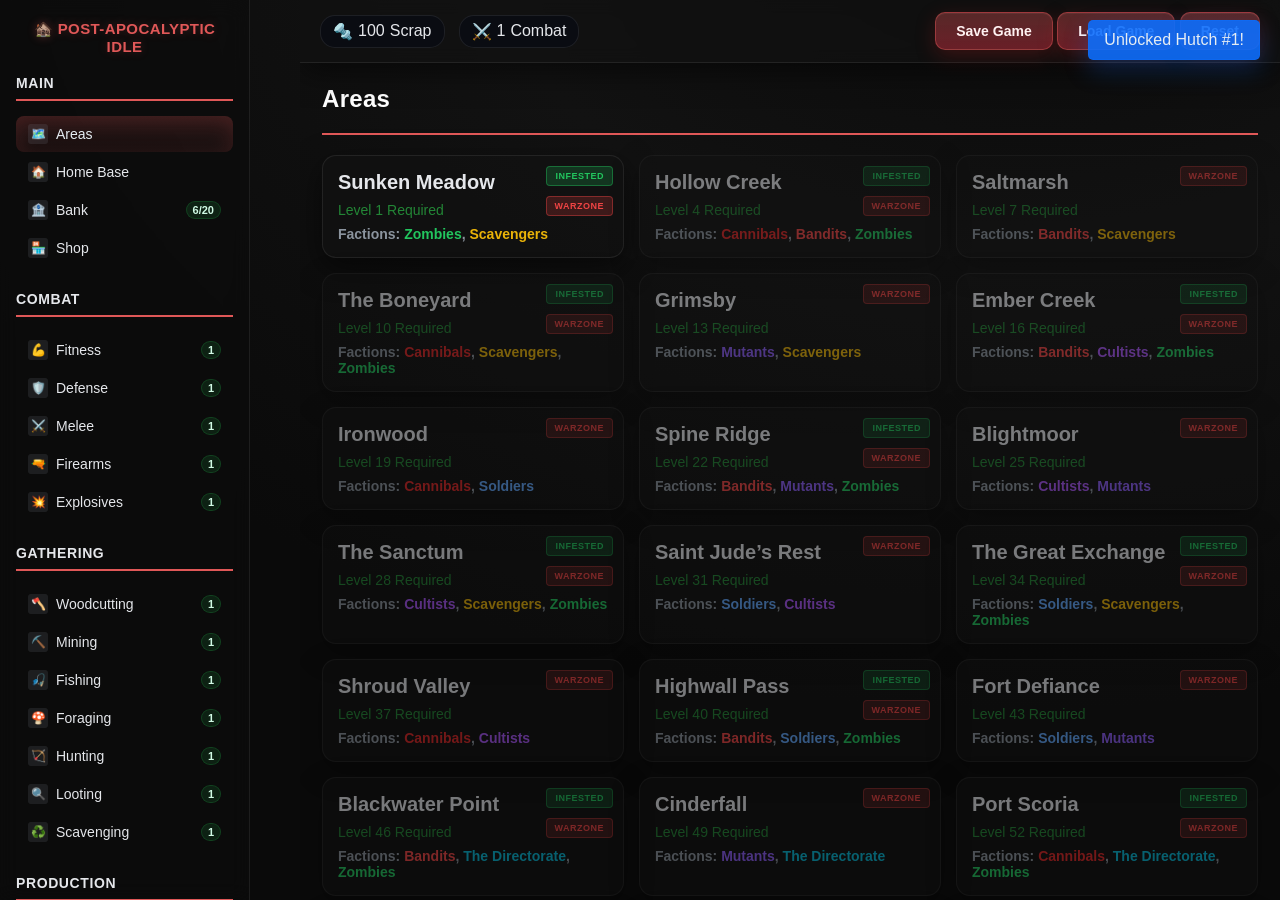
<file: index.html>
<!DOCTYPE html>

<html lang="en">

<head>
  <meta charset="utf-8"/>
  <meta content="width=device-width, initial-scale=1.0" name="viewport"/>
  <title>Post-Apocalyptic Idle</title>
  <link rel="stylesheet" href="src/styles/layout.css">
  <link rel="stylesheet" href="src/styles/homebase.css">
  <link rel="stylesheet" href="src/styles/survivors.css">
  <style>

    .shop-animals-grid {
      display: grid;
      grid-template-columns: repeat(auto-fill, minmax(280px, 1fr));
      gap: 16px;
      align-items: stretch;
    }

    .shop-animal-card {
      display: grid;
      grid-template-rows: auto auto 1fr auto;
      gap: 10px;
      padding: 14px;
      background: rgba(10, 12, 16, 0.7);
    }

    .shop-animal-card .animal-card-header {
      display: flex;
      align-items: center;
      gap: 10px;
    }

    .shop-animal-card .animal-icon {
      font-size: 22px;
      line-height: 1;
    }

    .shop-animal-card .animal-name {
      margin: 0;
      font-size: 16px;
    }

    .shop-animal-card .animal-meta {
      display: grid;
      grid-template-columns: repeat(3, minmax(0, 1fr));
      gap: 8px;
      font-size: 12px;
      color: #7d8590;
    }

    .shop-animal-card .animal-meta .meta-label {
      display: inline-block;
      padding: 2px 6px;
      margin-right: 6px;
      font-size: 10px;
      background: rgba(255, 255, 255, 0.06);
      border: 1px solid rgba(255, 255, 255, 0.08);
      border-radius: 4px;
    }

    .shop-animal-card .animal-produces .label {
      font-size: 11px;
      color: var(--brand);
      margin-bottom: 6px;
      text-transform: uppercase;
      letter-spacing: 0.04em;
    }

    .shop-animal-card .chips {
      display: flex;
      flex-wrap: wrap;
      gap: 6px;
    }

    .shop-animal-card .chip {
      font-size: 11px;
      padding: 4px 8px;
      border-radius: 999px;
      color: #1a7f37;
      background: rgba(26, 127, 55, 0.3);
      border: 1px solid rgba(26, 127, 55, 0.5);
    }

    .shop-animal-card .animal-actions {
      margin-top: 2px;
    }

    .shop-animal-card .shop-buy {
      width: 100%;
    }

    .shop-animal-card .requires {
      color: var(--brand);
      font-size: 10px;
      margin-top: 6px;
      text-align: center;
    }

    @media (max-width: 520px) {
      .shop-animals-grid {
        grid-template-columns: 1fr;
      }
    }

    body {
      font-family: "Segoe UI", Tahoma, Geneva, Verdana, sans-serif;
      background: radial-gradient(1200px 800px at 80% -10%, #0a0a0a, #121212 45%, #0a0a0a 100%);
      color: #e6edf3;
      overflow: hidden;
    }

    .game-container {
      display: flex;
      height: 100vh;
    }

    .sidebar {
      width: 250px;
      background: rgba(18, 18, 18, 0.95);
      padding: 20px;
      overflow-y: auto;
      border-right: 2px solid rgba(255, 255, 255, 0.08);
    }

    .logo {
      text-align: center;
      margin-bottom: 20px;
      font-size: 16px;
      font-weight: bold;
      color: var(--brand);
      text-shadow: 0 0 10px rgba(224, 88, 88, 0.3);
    }

    .nav-section {
      margin-bottom: 25px;
    }

    .nav-section h3 {
      color: var(--muted);
      font-size: 14px;
      margin-bottom: 10px;
      text-transform: uppercase;
      border-bottom: 1px solid var(--border);
      padding-bottom: 5px;
    }

    .nav-item {
      display: flex;
      align-items: center;
      padding: 8px 12px;
      margin: 2px 0;
      cursor: pointer;
      border-radius: 4px;
      transition: all 0.2s;
      font-size: 14px;
    }

    .nav-item:hover {
      background: rgba(255, 255, 255, 0.06);
    }

    .nav-item.active {
      background: var(--brand-600);
      color: #e6edf3;
    }

    .nav-item .icon {
      width: 20px;
      height: 20px;
      margin-right: 8px;
      background: rgba(255, 255, 255, 0.06);
      border-radius: 3px;
      display: flex;
      align-items: center;
      justify-content: center;
      font-size: 12px;
    }

    .level-badge {
      margin-left: auto;
      background: rgba(58, 90, 64, 0.25);
      color: #d1fae5;
      padding: 2px 6px;
      border-radius: 10px;
      font-size: 11px;
      font-weight: bold;
      border: 1px solid rgba(58, 90, 64, 0.45);
    }

    .main-content {
      flex: 1;
      background: rgba(0, 0, 0, 0.3);
      overflow-y: auto;
    }

    .top-bar {
      background: rgba(18, 18, 18, 0.95);
      padding: 15px 20px;
      border-bottom: 2px solid rgba(255, 255, 255, 0.08);
      display: flex;
      justify-content: space-between;
      align-items: center;
    }

    .currency-display {
      display: flex;
      gap: 20px;
    }

    .currency-item {
      display: flex;
      align-items: center;
      gap: 5px;
      background: rgba(0, 0, 0, 0.3);
      padding: 5px 10px;
      border-radius: 15px;
    }

    .content-area {
      padding: 20px;
    }

    .content-header {
      margin-bottom: 20px;
      border-bottom: 2px solid var(--brand);
      padding-bottom: 10px;
    }

    .content-title {
      font-size: 24px;
      color: white;
      margin-bottom: 10px;
    }

    .tab-container {
      display: flex;
      margin-bottom: 20px;
      border-bottom: 1px solid var(--border);
    }

    .tab {
      padding: 10px 20px;
      cursor: pointer;
      border-bottom: 3px solid transparent;
      transition: all 0.2s;
    }

    .tab.active {
      border-bottom-color: var(--brand);
      color: var(--brand);
    }

    .tab:hover {
      background: rgba(255, 255, 255, 0.06);
    }

    .areas-grid {
      display: grid;
      grid-template-columns: repeat(auto-fill, minmax(280px, 1fr));
      gap: 15px;
    }

    /* City Builder Settlement System */
    .homebase-container {
      width: 100%;
      max-width: 960px;
      margin: 0 auto;
      background: #1a1a1a;
      border: 2px solid var(--border);
      border-radius: 8px;
      overflow: hidden;
    }

    #homebase-svg {
      width: 100%;
      height: auto;
      background: #2a3a2a;
      cursor: crosshair;
    }

    /* Building Plots */
    .building-plot {
      fill: #4a4a4a;
      stroke: #666666;
      stroke-width: 1;
      cursor: pointer;
      transition: all 0.3s ease;
    }

    .building-plot:hover {
      fill: #5a5a5a;
      stroke: #888888;
    }

    .building-plot.locked {
      fill: #333333;
      stroke: #555555;
      cursor: not-allowed;
      opacity: 0.5;
    }

    .building-plot.occupied {
      cursor: pointer;
    }

    /* Roads */
    .city-road {
      fill: #404040;
      stroke: none;
    }

    /* Buildings */
    .city-building {
      cursor: pointer;
      transition: all 0.3s ease;
    }

    .city-building:hover {
      filter: brightness(1.2);
    }

    .building-house {
      fill: #8b4513;
      stroke: #654321;
      stroke-width: 1;
    }

    .building-shop {
      fill: #4169e1;
      stroke: #1e3a8a;
      stroke-width: 1;
    }

    .building-factory {
      fill: #9932cc;
      stroke: #6a1b9a;
      stroke-width: 1;
    }

    .building-farm {
      fill: #32cd32;
      stroke: #228b22;
      stroke-width: 1;
    }

    /* Territory Boundaries */
    .territory-boundary {
      fill: none;
      stroke: #ff6b6b;
      stroke-width: 3;
      stroke-dasharray: 10, 5;
      opacity: 0.7;
    }

    .territory-locked {
      fill: rgba(255, 0, 0, 0.1);
      stroke: #ff6b6b;
      stroke-width: 2;
      stroke-dasharray: 5, 5;
    }

    /* Plot Labels */
    .plot-label {
      font-family: 'Courier New', monospace;
      font-size: 10px;
      fill: #ffffff;
      text-anchor: middle;
      pointer-events: none;
    }

    .territory-label {
      font-family: 'Courier New', monospace;
      font-size: 14px;
      fill: #ff6b6b;
      text-anchor: middle;
      font-weight: bold;
      pointer-events: none;
    }

    .homebase-content {
      text-align: center;
    }

    .area-card {
      background: rgba(18, 18, 18, 0.9);
      border: 2px solid rgba(255, 255, 255, 0.08);
      border-radius: 8px;
      padding: 15px;
      cursor: pointer;
      transition: all 0.2s;
      position: relative;
    }

    .area-card:hover {
      border-color: var(--brand);
      transform: translateY(-2px);
    }

    .area-card.locked {
      opacity: 0.5;
      cursor: not-allowed;
    }

    .area-card.locked:hover {
      transform: none;
      border-color: var(--border);
    }

    .area-name {
      font-size: 20px;
      font-weight: bold;
      margin-bottom: 8px;
    }

    .area-level {
      color: #238636;
      font-size: 14px;
      margin-bottom: 8px;
    }

    .area-factions {
      font-size: 14px;
      color: #8b949e;
      font-weight: 600;
    }

    .zone-label {
      position: absolute;
      top: 10px;
      right: 10px;
      padding: 4px 8px;
      border-radius: 4px;
      font-size: 9px;
      font-weight: bold;
      text-transform: uppercase;
      letter-spacing: 0.5px;
    }

    .zone-label.warzone {
      background-color: rgba(239, 68, 68, 0.2);
      color: rgba(239, 68, 68, 1);
      border: 1px solid rgba(239, 68, 68, 0.4);
    }

    .zone-label.infested {
      background-color: rgba(34, 197, 94, 0.2);
      color: rgba(34, 197, 94, 1);
      border: 1px solid rgba(34, 197, 94, 0.4);
    }

    .zone-label.stronghold {
      background-color: rgba(96, 165, 250, 0.2);
      color: rgba(96, 165, 250, 1);
      border: 1px solid rgba(96, 165, 250, 0.4);
    }

    /* Faction color classes are now generated dynamically */

    .area-content {
      display: none;
    }

    .area-content.active {
      display: block;
    }


    .gathering-grid {
      display: grid;
      grid-template-columns: repeat(auto-fill, minmax(200px, 1fr));
      gap: 15px;
    }

    .resource-card {
      background: rgba(18, 18, 18, 0.9);
      border: 2px solid rgba(255, 255, 255, 0.3);
      border-radius: 8px;
      padding: 15px;
      cursor: pointer;
      transition: all 0.2s;
    }

    .resource-card:hover {
      border-color: rgba(255, 255, 255, 0.5);
    }

    .resource-card.active {
      border-color: var(--brand) !important;
      background: rgba(139, 69, 19, 0.25);
    }

    /* Level-based difficulty tints for gathering nodes - now with white base */
    .resource-card.level-trivial {
      border-color: rgba(255, 255, 255, 0.4);
      box-shadow: 0 0 0 2px rgba(34, 197, 94, 0.12);
    }

    .resource-card.level-easy {
      border-color: rgba(255, 255, 255, 0.4);
      box-shadow: 0 0 0 2px rgba(16, 185, 129, 0.12);
    }

    .resource-card.level-even {
      border-color: rgba(255, 255, 255, 0.4);
      box-shadow: 0 0 0 2px rgba(234, 179, 8, 0.12);
    }

    .resource-card.level-hard {
      border-color: rgba(255, 255, 255, 0.4);
      box-shadow: 0 0 0 2px rgba(249, 115, 22, 0.12);
    }

    .resource-card.level-deadly {
      border-color: rgba(255, 255, 255, 0.4);
      box-shadow: 0 0 0 2px rgba(239, 68, 68, 0.14);
    }

    /* Locked overrides the tint */
    .resource-card.locked {
      border-color: var(--border) !important;
      box-shadow: none !important;
      opacity: 0.85;
    }

    .gathering-container {
      display: grid;
      grid-template-columns: 1fr;
      gap: 20px;
    }

    .gathering-main {
      background: rgba(18, 18, 18, 0.9);
      border-radius: 8px;
      padding: 20px;
    }

    .gathering-sidebar {
      display: flex;
      flex-direction: column;
      gap: 15px;
    }

    .gathering-stats {
      background: rgba(18, 18, 18, 0.9);
      border-radius: 8px;
      padding: 15px;
    }

    .gathering-log {
      background: rgba(18, 18, 18, 0.9);
      border-radius: 8px;
      padding: 15px;
      flex: 1;
    }

    .gathering-log #activity-log-content {
      background: rgba(0, 0, 0, 0.3);
      border-radius: 5px;
      padding: 10px;
      margin-top: 10px;
      max-height: 300px;
      overflow-y: auto;
      font-family: monospace;
      font-size: 12px;
    }

    .combat-container {
      display: grid;
      grid-template-columns: 1fr 300px;
      gap: 20px;
      align-items: stretch;
    }

    /* Left column stacks combat and gathering */
    .left-stack {
      display: flex;
      flex-direction: column;
      gap: 20px;
    }

    .combat-main {
      background: rgba(18, 18, 18, 0.85);
      border-radius: 8px;
      padding: 20px;
    }

    /* Two-column combat header */
    .combat-stats-2col {
      display: grid;
      grid-template-columns: 1fr 1fr;
      gap: 16px;
      margin-bottom: 12px;
    }

    .combat-box {
      background: rgba(0, 0, 0, 0.25);
      border: 1px solid var(--border);
      border-radius: 8px;
      padding: 12px;
    }

    /* Quick actions and activity log */
    .quick-actions {
      background: rgba(18, 18, 18, 0.85);
      border: 1px solid var(--border);
      border-radius: 8px;
      padding: 12px;
      margin-top: 12px;
    }

    .quick-actions-grid {
      display: grid;
      grid-template-columns: 1fr;
      gap: 8px;
    }

    .qa-section {
      margin-bottom: 10px;
    }

    .qa-section label {
      display: block;
      color: #8b949e;
      font-size: 12px;
      margin: 4px 0;
    }

    .qa-section select {
      width: 100%;
      background: rgba(0, 0, 0, 0.25);
      border: 1px solid var(--border);
      color: #e6edf3;
      padding: 6px;
      border-radius: 6px;
    }

    .activity-log-panel {
      background: rgba(18, 18, 18, 0.85);
      border: 1px solid var(--border);
      border-radius: 8px;
      padding: 12px;
      margin-top: 12px;
      display: flex;
      flex-direction: column;
      min-height: 200px;
      /* Set max height to align with gathering panel bottom */
      max-height: 400px;
      /* Remove flex: 1 to prevent taking all available space */
    }

    .activity-log-panel #activity-log-content {
      flex: 1;
      overflow: auto;
    }

    /* Faction color accents for enemy borders are now generated dynamically */

    /* Active state should take priority */
    .enemy-item.active {
      border-color: var(--brand) !important;
      box-shadow: 0 0 0 1px rgba(185, 28, 28, 0.25) !important;
    }

    .combat-sidebar {
      display: flex;
      flex-direction: column;
      gap: 15px;
    }

    .equipment-panel {
      background: rgba(18, 18, 18, 0.85);
      border-radius: 8px;
      padding: 15px;
      margin-bottom: 15px;
    }

    .equipment-grid {
      display: grid;
      grid-template-columns: repeat(4, 1fr);
      gap: 8px;
    }

    .equipment-slot {
      width: 60px;
      height: 60px;
      background: rgba(0, 0, 0, 0.3);
      border: 2px solid var(--border);
      border-radius: 8px;
      display: flex;
      flex-direction: column;
      align-items: center;
      justify-content: center;
      cursor: pointer;
      position: relative;
      transition: all 0.2s;
    }

    .equipment-slot:hover {
      border-color: var(--brand);
      background: rgba(224, 88, 88, 0.12);
    }

    .equipment-slot.equipped {
      border-color: var(--brand);
      background: rgba(58, 90, 64, 0.2);
    }

    .slot-icon {
      font-size: 16px;
      margin-bottom: 2px;
      opacity: 1;
      transition: opacity 0.2s;
    }

    .slot-content {
      position: absolute;
      inset: 0;
      display: flex;
      align-items: center;
      justify-content: center;
      font-size: 10px;
      text-align: center;
      font-weight: bold;
      color: #238636;
      background: rgba(0, 0, 0, 0.1);
      border-radius: 6px;
      opacity: 0;
      transition: opacity 0.2s;
    }

    .equipment-slot.equipped .slot-content {
      opacity: 1;
    }

    .equipment-slot.equipped .slot-icon {
      opacity: 0.3;
    }

    .equipment-slot:not(.equipped) .slot-icon {
      opacity: 1;
    }

    .equipment-tooltip {
      position: absolute;
      background: rgba(18, 18, 18, 0.95);
      border: 2px solid var(--brand);
      border-radius: 8px;
      padding: 12px;
      color: #e6edf3;
      font-size: 12px;
      z-index: 10000;
      max-width: 250px;
      pointer-events: none;
      opacity: 0;
      transition: opacity 0.2s;
    }

    .equipment-tooltip.show {
      opacity: 1;
    }

    .equipment-tooltip h4 {
      color: var(--brand);
      margin: 0 0 8px 0;
      font-size: 14px;
    }

    .equipment-tooltip .stat-line {
      margin: 2px 0;
      display: flex;
      justify-content: space-between;
    }

    .equipment-tooltip .stat-positive {
      color: var(--success);
    }

    .equipment-tooltip .stat-negative {
      color: var(--danger);
    }

    .equipment-tooltip .item-type {
      color: #8b949e;
      font-style: italic;
      margin-bottom: 4px;
    }

    .combat-stats {
      background: rgba(18, 18, 18, 0.85);
      border-radius: 8px;
      padding: 15px;
    }

    .hp-bar {
      width: 100%;
      height: var(--bar-height);
      background: rgba(0, 0, 0, 0.3);
      border-radius: var(--bar-radius);
      overflow: hidden;
      margin: 10px 0;
    }

    .hp-fill {
      height: 100%;
      background: linear-gradient(90deg, #b91c1c, #7f1d1d);
      transition: width 0.3s ease;
      border-radius: var(--bar-radius);
    }

    .enemy-list {
      background: rgba(18, 18, 18, 0.85);
      border-radius: 8px;
      padding: 15px;
    }

    /* Add spacing between enemy box and dungeon box */
    .enemy-list+.enemy-list {
      margin-top: 20px;
    }

    /* Two-column grid for items inside the lists */
    #enemy-list,
    #dungeon-list {
      display: grid;
      grid-template-columns: repeat(2, minmax(0, 1fr));
      gap: 8px;
    }

    .enemy-item {
      background: rgba(18, 18, 18, 0.9);
      border: 2px solid rgba(255, 255, 255, 0.3);
      border-radius: 8px;
      padding: 15px;
      margin: 0;
      cursor: pointer;
      transition: all 0.2s;
    }

    .enemy-item:hover {
      border-color: rgba(255, 255, 255, 0.5);
    }

    .enemy-item.active {
      border-color: var(--brand);
      background: rgba(185, 28, 28, 0.2);
    }

    .enemy-item.locked {
      border-color: var(--border) !important;
      box-shadow: none !important;
      opacity: 0.85;
    }

    .dungeon-card {
      background: rgba(15, 15, 15, 0.9);
      border: 2px solid rgba(153, 26, 26, 0.15);
      border-radius: 8px;
      padding: 12px;
      margin: 5px 0;
      cursor: pointer;
      transition: all 0.2s;
    }

    .dungeon-card:hover {
      border-color: rgba(255, 255, 255, 0.3);
      background: rgba(25, 25, 25, 0.95);
    }

    .dungeon-card.locked {
      opacity: 0.5;
      cursor: not-allowed;
      border-color: var(--border);
    }

    .dungeon-card.active {
      border-color: var(--brand);
      background: rgba(224, 88, 88, 0.15);
    }

    .dungeon-progress {
      background: rgba(0, 0, 0, 0.3);
      border-radius: var(--bar-radius);
      height: var(--bar-height);
      margin: 8px 0;
      overflow: hidden;
    }

    .dungeon-progress-fill {
      height: 100%;
      background: linear-gradient(90deg, #238636, #1a7f37);
      transition: width 0.3s ease;
      border-radius: var(--bar-radius);
    }

    .progress-bar {
      width: 100%;
      height: var(--bar-height);
      background: rgba(0, 0, 0, 0.3);
      border-radius: var(--bar-radius);
      overflow: hidden;
      margin-top: 5px;
    }

    .progress-fill {
      height: 100%;
      background: var(--brand);
      transition: width 0.1s linear;
    }

    /* Specific transition for gathering progress */
    #gathering-progress-fill {
      transition: width 0.2s ease-out;
    }

    .bank-grid {
      display: grid;
      grid-template-columns: repeat(auto-fill, 60px);
      gap: 5px;
      background: rgba(18, 18, 18, 0.85);
      padding: 20px;
      border-radius: 8px;
      max-height: 500px;
      overflow-y: auto;
    }

    #dynamic-gathering-progress {
      animation: slideInDown 0.3s ease-out;
    }

    @keyframes slideInDown {
      from {
        opacity: 0;
        transform: translateY(-10px);
      }

      to {
        opacity: 1;
        transform: translateY(0);
      }
    }


    .bank-slot {
      width: 60px;
      height: 60px;
      background: rgba(0, 0, 0, 0.3);
      border: 2px solid var(--border);
      border-radius: 4px;
      display: flex;
      flex-direction: column;
      align-items: center;
      justify-content: center;
      cursor: pointer;
      position: relative;
      transition: all 0.2s;
    }

    .bank-slot:hover {
      border-color: var(--brand);
    }

    .bank-slot.has-item {
      background: rgba(255, 255, 255, 0.06);
      border-color: var(--brand);
    }

    .item-quantity {
      position: absolute;
      bottom: 2px;
      right: 2px;
      background: rgba(0, 0, 0, 0.8);
      color: #e6edf3;
      font-size: 10px;
      padding: 1px 3px;
      border-radius: 2px;
    }

    .shop-grid {
      display: grid;
      grid-template-columns: repeat(auto-fill, minmax(300px, 1fr));
      gap: 15px;
    }

    .shop-item {
      background: rgba(18, 18, 18, 0.85);
      border: 2px solid rgba(255, 255, 255, 0.08);
      border-radius: 8px;
      padding: 15px;
      cursor: pointer;
      transition: all 0.2s;
    }

    .shop-item:hover {
      border-color: var(--brand);
    }

    .notification {
      position: fixed;
      top: 20px;
      right: 20px;
      background: rgba(40, 167, 69, 0.9);
      color: #e6edf3;
      padding: 10px 15px;
      border-radius: 5px;
      transform: translateX(100%);
      transition: transform 0.3s ease;
      z-index: 1000;
    }

    .notification.show {
      transform: translateX(0);
    }

    .combat-log {
      background: rgba(0, 0, 0, 0.3);
      border-radius: 5px;
      padding: 10px;
      margin-top: 15px;
      max-height: 200px;
      overflow-y: auto;
      font-family: monospace;
      font-size: 12px;
    }

    .log-entry {
      margin: 2px 0;
      padding: 2px 0;
    }

    .log-damage {
      color: var(--danger);
    }

    .log-heal {
      color: var(--success);
    }

    .log-loot {
      color: #238636;
    }

    .stats-grid {
      display: grid;
      grid-template-columns: repeat(2, 1fr);
      gap: 10px;
      margin: 15px 0;
    }

    .stat-item {
      background: rgba(0, 0, 0, 0.2);
      padding: 8px;
      border-radius: 4px;
      display: flex;
      justify-content: space-between;
    }

    .action-button {
      background: var(--brand);
      color: #e6edf3;
      border: none;
      padding: 10px 20px;
      border-radius: 5px;
      cursor: pointer;
      font-size: 14px;
      transition: all 0.2s;
    }

    .action-button:hover {
      background: var(--brand-600);
    }

    .action-button:disabled {
      background: rgba(139, 148, 158, 0.25);
      cursor: not-allowed;
    }

    .skill-info {
      background: rgba(18, 18, 18, 0.9);
      border-radius: 8px;
      padding: 15px;
      margin-bottom: 20px;
    }

    .xp-bar {
      width: 100%;
      height: 20px;
      background: rgba(0, 0, 0, 0.3);
      border-radius: 10px;
      overflow: hidden;
      margin: 10px 0;
    }

    .xp-fill {
      height: 100%;
      background: linear-gradient(90deg, #238636, #1a7f37);
      transition: width 0.3s ease;
    }

    .loading {
      display: flex;
      justify-content: center;
      align-items: center;
      height: 200px;
      font-size: 18px;
      color: var(--brand);
    }


    :root {
      --brand: #e05858;
      --brand-600: #b52d3c;
      --text: #e5e7eb;
      --muted: #9ca3af;
      --surface-1: rgba(12, 12, 12, 0.6);
      --surface-2: rgba(18, 18, 18, 0.7);
      --border: rgba(255, 255, 255, 0.08);
      --shadow: 0 10px 30px rgba(0, 0, 0, 0.5);
      --radius: 14px;
      --radius-sm: 10px;
      --radius-xs: 8px;
      --success: #3a5f3a;
      --warning: #d97706;
      --danger: #b91c1c;
      /* Unified progress bar sizing */
      --bar-height: 14px;
      --bar-radius: 7px;
    }

    body {
      background: radial-gradient(1200px 800px at 80% -10%, #0a0a0a, #121212 45%, #0a0a0a 100%);
      color: var(--text);
    }

    .game-container {
      display: grid;
      grid-template-columns: 300px 1fr;
      height: 100dvh;
    }

    .sidebar {
      background: var(--surface-1);
      border-right: 1px solid var(--border);
      backdrop-filter: blur(10px) saturate(1.2);
      -webkit-backdrop-filter: blur(10px) saturate(1.2);
      padding: 20px 16px;
    }

    .logo {
      color: var(--brand);
      letter-spacing: 0.4px;
      font-size: 15px;
    }

    .nav-section h3 {
      color: var(--muted);
      border-bottom: 1px dashed var(--border);
      padding-bottom: 6px;
      font-weight: 600;
      letter-spacing: 0.6px;
    }

    .nav-item {
      background: transparent;
      border: 1px solid transparent;
      border-left: 3px solid transparent;
      border-radius: var(--radius-xs);
      color: var(--text);
    }

    .nav-item:hover {
      background: rgba(139, 148, 158, 0.08);
      border-color: var(--border);
    }

    .nav-item.active {
      background: linear-gradient(180deg, rgba(224, 88, 88, 0.12), rgba(224, 88, 88, 0.06));
      border-left-color: var(--brand);
      border-color: rgba(224, 88, 88, 0.25);
      box-shadow: 0 6px 20px rgba(224, 88, 88, 0.18) inset;
    }

    .nav-item .icon {
      background: rgba(139, 148, 158, 0.15);
      color: var(--text);
    }

    .level-badge {
      background: rgba(26, 127, 55, 0.2);
      color: #d1fae5;
      border: 1px solid rgba(26, 127, 55, 0.35);
    }

    .main-content {
      background: transparent;
    }

    .top-bar {
      position: sticky;
      top: 0;
      z-index: 10;
      background: var(--surface-2);
      border-bottom: 1px solid var(--border);
      backdrop-filter: blur(8px) saturate(1.1);
      -webkit-backdrop-filter: blur(8px) saturate(1.1);
      padding: 12px 20px;
      box-shadow: var(--shadow);
    }

    .currency-display {
      gap: 14px;
    }

    .currency-item {
      background: rgba(2, 6, 23, 0.35);
      border: 1px solid var(--border);
      color: var(--text);
      padding: 6px 12px;
    }

    .content-area {
      padding: 22px;
    }

    .content-title {
      color: white !important;
      letter-spacing: 0.3px;
    }


    .area-card,
    .resource-card,
    .shop-item,
    .gathering-main,
    .gathering-stats,
    .gathering-log,
    .combat-main,
    .combat-stats,
    .equipment-panel,
    .enemy-list,
    .bank-grid,
    .skill-info {
      background: var(--surface-2);
      border: 1px solid var(--border);
      border-radius: var(--radius);
      box-shadow: var(--shadow);
    }

    .area-card:hover,
    .resource-card:hover,
    .shop-item:hover {
      transform: translateY(-2px) scale(1.01);
      border-color: rgba(224, 88, 88, 0.35);
    }

    .area-card.locked:hover {
      transform: none;
    }

    .resource-card.active {
      border-color: rgba(26, 127, 55, 0.5);
      box-shadow: 0 8px 24px rgba(26, 127, 55, 0.2);
      background: linear-gradient(180deg, rgba(26, 127, 55, 0.15), rgba(2, 6, 23, 0.25));
    }


    .equipment-slot,
    .bank-slot {
      background: rgba(2, 6, 23, 0.4);
      border: 1px solid var(--border);
      border-radius: var(--radius-sm);
      transition: transform 0.18s ease, border-color 0.18s ease, box-shadow 0.18s ease;
      box-shadow: inset 0 1px 0 rgba(255, 255, 255, 0.03);
    }

    .equipment-slot:hover,
    .bank-slot:hover {
      transform: translateY(-1px);
      border-color: rgba(224, 88, 88, 0.35);
    }

    .equipment-slot.equipped {
      border-color: rgba(26, 127, 55, 0.55);
      box-shadow: 0 0 0 2px rgba(26, 127, 55, 0.15);
    }

    .item-quantity {
      background: rgba(2, 6, 23, 0.7);
      border: 1px solid var(--border);
      color: var(--text);
      border-radius: 6px;
    }


    .action-button {
      background: linear-gradient(180deg, rgba(224, 88, 88, 0.35), rgba(181, 45, 60, 0.55));
      border: 1px solid rgba(224, 88, 88, 0.45);
      color: #fff1f1;
      border-radius: 10px;
      box-shadow: 0 6px 20px rgba(185, 28, 28, 0.25), inset 0 1px 0 rgba(255, 255, 255, 0.05);
      font-weight: 600;
    }

    .action-button:hover {
      background: linear-gradient(180deg, rgba(224, 88, 88, 0.45), rgba(181, 45, 60, 0.65));
      box-shadow: 0 8px 24px rgba(185, 28, 28, 0.28), inset 0 1px 0 rgba(255, 255, 255, 0.06);
    }

    .action-button:disabled {
      background: rgba(139, 148, 158, 0.25);
      border-color: rgba(139, 148, 158, 0.25);
      color: #cbd5e1;
    }

    .action-button:focus-visible {
      outline: 3px solid rgba(224, 88, 88, 0.35);
      outline-offset: 2px;
    }


    .tab-container {
      border-bottom: 1px solid var(--border);
    }

    .tab {
      color: var(--muted);
      border-bottom: 2px solid transparent;
      border-radius: 0;
      transition: color 0.2s ease, background 0.2s ease, border-color 0.2s ease;
    }

    .tab:hover {
      background: rgba(139, 148, 158, 0.08);
      color: var(--text);
    }

    .tab.active {
      color: var(--brand);
      border-bottom-color: var(--brand);
    }


    .hp-bar,
    .xp-bar,
    .dungeon-progress,
    .progress-bar {
      background: rgba(255, 255, 255, 0.06);
      border: 1px solid var(--border);
      border-radius: var(--bar-radius);
      overflow: hidden;
    }

    .hp-fill {
      background: linear-gradient(90deg, #ef4444, #b91c1c);
    }

    .xp-fill {
      background: linear-gradient(90deg, #d97706, #92400e);
    }

    .dungeon-progress-fill,
    .progress-fill {
      background: linear-gradient(90deg, var(--brand), var(--brand-600));
      position: relative;
    }

    /* Keep crafting progress green while using unified dimensions */
    #craft-progress-fill {
      background: linear-gradient(90deg, #238636, #1a7f37);
    }

    .dungeon-progress-fill::after,
    .progress-fill::after,
    .hp-fill::after,
    .xp-fill::after {
      content: "";
      position: absolute;
      inset: 0;
      background: linear-gradient(120deg, rgba(255, 255, 255, 0.15) 0%, rgba(255, 255, 255, 0) 60%);
      mix-blend-mode: overlay;
      pointer-events: none;
    }

    .enemy-item {
      background: rgba(18, 18, 18, 0.9);
      border: 2px solid rgba(255, 255, 255, 0.3);
      border-radius: 8px;
      padding: 15px;
      color: var(--text);
    }

    .enemy-item:hover {
      border-color: rgba(255, 255, 255, 0.5);
    }

    .enemy-item.active {
      border-color: var(--brand) !important;
      background: rgba(139, 69, 19, 0.25);
    }

    .enemy-item.locked {
      border-color: var(--border) !important;
      box-shadow: none !important;
      opacity: 0.85;
    }

    .dungeon-card {
      background: rgba(15, 15, 15, 0.9);
      border: 1px solid var(--border);
      border-radius: var(--radius-sm);
    }

    .dungeon-card.active {
      background: linear-gradient(180deg, rgba(245, 158, 11, 0.15), rgba(51, 65, 85, 0.4));
      border-color: rgba(245, 158, 11, 0.45);
    }

    .dungeon-card.locked {
      opacity: 0.6;
      border-color: rgba(139, 148, 158, 0.25);
    }


    .gathering-log #activity-log-content {
      background: rgba(2, 6, 23, 0.45);
      border: 1px solid var(--border);
      color: var(--text);
    }

    .log-damage {
      color: var(--danger);
    }

    .log-heal {
      color: var(--success);
    }

    .log-loot {
      color: var(--warning);
    }


    .stats-grid {
      gap: 12px;
    }

    .stat-item {
      background: rgba(2, 6, 23, 0.35);
      border: 1px solid var(--border);
      color: var(--text);
    }


    /* Notification type-specific styles */
    .notification-success {
      background: rgba(40, 167, 69, 0.9);
      border: 1px solid rgba(40, 167, 69, 0.45);
      box-shadow: 0 10px 24px rgba(40, 167, 69, 0.25);
    }

    .notification-error {
      background: rgba(220, 53, 69, 0.9);
      border: 1px solid rgba(220, 53, 69, 0.45);
      box-shadow: 0 10px 24px rgba(220, 53, 69, 0.25);
    }

    .notification-warning {
      background: rgba(255, 193, 7, 0.9);
      border: 1px solid rgba(255, 193, 7, 0.45);
      box-shadow: 0 10px 24px rgba(255, 193, 7, 0.25);
      color: #212529;
    }

    .notification-info {
      background: rgba(13, 110, 253, 0.9);
      border: 1px solid rgba(13, 110, 253, 0.45);
      box-shadow: 0 10px 24px rgba(13, 110, 253, 0.25);
    }


    * {
      -ms-overflow-style: none;
      scrollbar-width: none;
    }

    *::-webkit-scrollbar {
      width: 0 !important;
      height: 0 !important;
    }

    *::-webkit-scrollbar-track {
      background: transparent;
    }

    *::-webkit-scrollbar-thumb {
      background: transparent;
    }


    @media (prefers-reduced-motion: reduce) {
      * {
        transition: none !important;
        animation-duration: 0.01ms !important;
        animation-iteration-count: 1 !important;
      }
    }



    .nav-item {
      appearance: none;
      -webkit-appearance: none;
      border: none;
      background: transparent;
      width: 100%;
      text-align: left;
    }

    .nav-item:focus-visible {
      outline: 3px solid rgba(224, 88, 88, 0.35);
      outline-offset: 2px;
    }

    .tab[role="tab"] {
      appearance: none;
      -webkit-appearance: none;
      border: none;
      background: transparent;
    }

    .tab[role="tab"]:focus-visible {
      outline: 3px solid rgba(224, 88, 88, 0.35);
      outline-offset: 2px;
    }
    
    /* homebase-scoped rules start here (kept inline for highest precedence) */
    #homebase-page {
      --bg: transparent;
      /* ambient handled by page */
      --panel: var(--surface-2);
      --panel2: var(--surface-1);
      --panel3: rgba(2, 6, 23, 0.6);
      --accent: var(--brand);
      --accent2: var(--success);
      --danger: var(--danger);
      --warn: var(--warning);
      --muted: var(--muted);
      --text: var(--text);
  --cell: 36px;
      /* grid cell size reduced by 20% (1/5) to keep 29×29 but smaller cells */
      --road: #252b38;
      --plot: var(--panel2);
      --ghost: rgba(224, 88, 88, 0.22);
      /* subtle brand tint for ghost */
      --valid: rgba(34, 197, 94, 0.22);
      --invalid: rgba(255, 93, 93, 0.18);
      --shadow: 0 10px 30px rgba(0, 0, 0, .35), inset 0 1px 0 rgba(255, 255, 255, .02);
    }

    #homebase-page * {
      box-sizing: border-box
    }

    #homebase-page {
      margin: 0;
      background: radial-gradient(1200px 800px at 20% -10%, rgba(10, 10, 10, 0.15) 0%, transparent 60%), linear-gradient(180deg, var(--panel3) 0%, transparent 60%);
      color: var(--text);
      font: 14px/1.35 Inter, system-ui, 'Segoe UI', Roboto, Helvetica, Arial, sans-serif
    }

    #homebase-page .hud {
      position: sticky;
      top: 0;
      z-index: 5;
      background: linear-gradient(180deg, rgba(12, 16, 24, .75), rgba(12, 16, 24, .5));
      backdrop-filter: blur(8px);
      padding: 12px 16px;
      border-bottom: 1px solid var(--border);
      display: flex;
      gap: 14px;
      align-items: center;
      box-shadow: var(--shadow)
    }

    /* coordinate hover HUD */
    .coord-hud {
      position: fixed;
      pointer-events: none;
      padding: 6px 8px;
      background: rgba(10, 12, 16, 0.9);
      color: var(--text);
      border-radius: 6px;
      border: 1px solid rgba(255, 255, 255, 0.04);
      font-size: 12px;
      z-index: 9999;
      display: none
    }

    #homebase-page .badge {
      display: inline-flex;
      align-items: center;
      gap: 8px;
      background: linear-gradient(180deg, var(--panel2), var(--panel));
      border: 1px solid var(--border);
      border-radius: 12px;
      padding: 8px 12px;
      box-shadow: inset 0 0 0 1px rgba(255, 255, 255, .02)
    }

    #homebase-page .badge .v {
      font-weight: 800
    }

    #homebase-page .k {
      color: var(--muted);
      font-weight: 600;
      letter-spacing: .3px
    }

    #homebase-page .delta {
      opacity: .9;
      margin-left: 6px
    }

    #homebase-page .delta.minus {
      color: var(--danger)
    }

    #homebase-page .delta.plus {
      color: var(--accent2)
    }

    #homebase-page .mode {
      margin-left: auto;
      display: flex;
      gap: 8px
    }

    /* Regions badge layout */
    #homebase-page #regionUnlock {
      display: flex;
      align-items: center;
      gap: 8px;
    }
    #homebase-page #regionUnlock .k { margin-right: 6px; }
    #homebase-page #regionsStatus { font-weight: 600; }
    #homebase-page #unlockRegionBtn { padding: 6px 10px; }

    #homebase-page .btn {
      background: linear-gradient(180deg, var(--panel2), var(--panel));
      border: 1px solid var(--border);
      color: var(--text);
      padding: 10px 14px;
      border-radius: 12px;
      cursor: pointer;
      box-shadow: inset 0 0 0 1px rgba(255, 255, 255, .02);
      transition: transform .08s ease, box-shadow .2s ease, border-color .2s
    }

    #homebase-page .btn:hover {
      transform: translateY(-1px);
      box-shadow: 0 6px 18px rgba(0, 0, 0, .35), inset 0 0 0 1px rgba(255, 255, 255, .03)
    }

    #homebase-page .btn[disabled] {
      opacity: .6;
      cursor: not-allowed
    }

    #homebase-page .btn.primary {
      background: linear-gradient(180deg, rgba(224, 88, 88, 0.18), rgba(181, 45, 60, 0.18));
      border-color: rgba(224, 88, 88, 0.25)
    }

    #homebase-page .btn.mini {
      padding: 6px 8px;
      font-size: 12px;
      opacity: .95
    }

    #homebase-page .layout {
      display: grid;
      grid-template-columns: 340px 1fr;
      min-height: calc(100vh - 58px)
    }

    #homebase-page .palette {
      border-right: 1px solid var(--border);
      background: linear-gradient(180deg, var(--panel2), var(--panel));
      box-shadow: var(--shadow)
    }

    #homebase-page .tabs {
      display: flex
    }

    #homebase-page .tab {
      flex: 1;
      text-align: center;
      padding: 12px 10px;
      cursor: pointer;
      border-bottom: 2px solid transparent;
      transition: background .2s
    }

    #homebase-page .tab:hover {
      background: rgba(255, 255, 255, .02)
    }

    #homebase-page .tab.active {
      border-color: var(--accent);
      background: linear-gradient(180deg, rgba(224, 88, 88, 0.06), rgba(224, 88, 88, 0.03))
    }

    #homebase-page .pal-body {
      padding: 12px;
      display: grid;
      gap: 12px;
      grid-auto-rows: min-content
    }

    #homebase-page .fav {
      display: flex;
      gap: 8px;
      flex-wrap: wrap;
      margin-bottom: 6px
    }

    #homebase-page .pill {
      padding: 6px 10px;
      border: 1px solid var(--border);
      border-radius: 999px;
      background: linear-gradient(180deg, var(--panel2), var(--panel));
      font-size: 12px;
      cursor: pointer
    }

    #homebase-page .card {
      background: linear-gradient(180deg, var(--panel2), var(--panel));
      border: 1px solid var(--border);
      border-radius: 14px;
      padding: 12px;
      display: grid;
      gap: 10px;
      box-shadow: var(--shadow);
      transition: transform .08s ease, box-shadow .2s ease, border-color .2s
    }

    #homebase-page .card:hover {
      transform: translateY(-2px);
      box-shadow: 0 14px 28px rgba(0, 0, 0, .4)
    }

    #homebase-page .card.selected {
      border-color: var(--accent);
      box-shadow: 0 0 0 4px rgba(224, 88, 88, .06), 0 12px 26px rgba(0, 0, 0, .45)
    }

    #homebase-page .card h4 {
      margin: 0;
      font-size: 15px;
      letter-spacing: .2px
    }

    #homebase-page .row {
      display: flex;
      gap: 6px;
      flex-wrap: wrap;
      align-items: center
    }

    #homebase-page .chip {
      display: inline-flex;
      gap: 6px;
      align-items: center;
      background: var(--panel3);
      border: 1px solid var(--border);
      border-radius: 9px;
      padding: 4px 8px;
      font-weight: 600
    }

    #homebase-page .chip.red {
      border-color: rgba(75, 43, 43, .6);
      background: rgba(43, 31, 31, .6);
      color: #ff9b9b
    }

    #homebase-page .slots {
      display: flex;
      gap: 6px
    }

    #homebase-page .slot {
      font-size: 12px;
      background: var(--panel3);
      border: 1px solid var(--border);
      padding: 4px 8px;
      border-radius: 8px;
      opacity: .95
    }

    #homebase-page .desc {
      color: var(--muted);
      font-size: 12px
    }

    #homebase-page .choose {
      margin-top: 4px
    }

    #homebase-page .choose .btn {
      width: 100%
    }

    /* map */
    #homebase-page .map-wrap {
      position: relative;
      background: radial-gradient(800px 600px at 70% -10%, rgba(10, 12, 18, 0.15) 0%, transparent 60%), var(--panel3);
      padding: 18px
    }

    #homebase-page .map {
      position: relative;
      display: grid;
      grid-template-columns: repeat(var(--cols), var(--cell));
      grid-template-rows: repeat(var(--rows), var(--cell));
  gap: 0px;
      user-select: none;
      filter: drop-shadow(0 20px 28px rgba(0, 0, 0, .45))
    }

    #homebase-page .tile {
      width: var(--cell);
      height: var(--cell);
      background: #4a5c42; /* default grass color instead of var(--plot) */
      border-radius: 0px;
      position: relative;
      /* remove inset highlights/shadows so textures fill edge-to-edge */
      box-shadow: none;
    }

    /* Default grass texture for all tiles */
    #homebase-page .tile::after { 
      content: "";
      position: absolute;
      inset: 0;
      background: 
        /* Continuous grass blade patterns that align across tiles */
        linear-gradient(90deg, transparent 40%, rgba(255, 255, 255, 0.015) 45%, rgba(255, 255, 255, 0.02) 50%, rgba(255, 255, 255, 0.015) 55%, transparent 60%),
        linear-gradient(45deg, transparent 40%, rgba(255, 255, 255, 0.01) 45%, rgba(255, 255, 255, 0.015) 50%, rgba(255, 255, 255, 0.01) 55%, transparent 60%),
        linear-gradient(135deg, transparent 40%, rgba(0, 0, 0, 0.015) 45%, rgba(0, 0, 0, 0.02) 50%, rgba(0, 0, 0, 0.015) 55%, transparent 60%),
        /* Seamless natural variation using larger patterns */
        radial-gradient(ellipse at 25% 25%, rgba(0, 0, 0, 0.02) 20%, transparent 40%),
        radial-gradient(ellipse at 75% 35%, rgba(255, 255, 255, 0.015) 25%, transparent 45%),
        radial-gradient(ellipse at 45% 75%, rgba(0, 0, 0, 0.018) 22%, transparent 42%),
        radial-gradient(ellipse at 85% 85%, rgba(255, 255, 255, 0.012) 18%, transparent 38%),
        /* Overall smooth gradient that creates seamless transitions */
        linear-gradient(135deg, rgba(0, 0, 0, 0.015) 0%, transparent 25%, rgba(255, 255, 255, 0.008) 50%, transparent 75%, rgba(0, 0, 0, 0.01) 100%);
      background-size: 
        /* Larger pattern sizes that span multiple tiles for seamless transitions */
        8px 8px, 12px 12px, 16px 16px, 
        24px 24px, 32px 32px, 28px 28px, 36px 36px,
        100% 100%;
      opacity: 0.6;
      pointer-events: none;
      z-index: 1;
    }

  /* Remove grass overlay on tiles that have walls so nothing can show through */
  #homebase-page .tile.wall::after { content: none !important; }

    /* Wall overlay: use per-edge bands sized to 1/3 of the tile. L-corners are formed by enabling multiple bands. */
    #homebase-page .tile.wall { --w-top: 0; --w-bottom: 0; --w-left: 0; --w-right: 0; }
    #homebase-page .tile.wall.w-top { --w-top: 1; }
    #homebase-page .tile.wall.w-bottom { --w-bottom: 1; }
    #homebase-page .tile.wall.w-left { --w-left: 1; }
    #homebase-page .tile.wall.w-right { --w-right: 1; }

    #homebase-page .tile.wall::before {
      content: "";
      position: absolute;
      inset: 0;
      /* ensure walls sit above all tile overlays (roads, sidewalks, bridges, buildings) */
      z-index: 1000;
  opacity: 1;
  mix-blend-mode: normal;
  background-blend-mode: normal, normal, normal, normal;
      pointer-events: none;
      /* Spiked log wall texture with varying circle sizes */
      /* Order: top, bottom, left, right */
      background-image:
        /* Top log wall - horizontal logs with varying sizes */
        radial-gradient(circle at 50% 50%, #5d4e37 48%, transparent 49%),
        radial-gradient(circle at 50% 50%, #6b5b45 49%, transparent 50%),
        radial-gradient(circle at 50% 50%, #4a3c29 47%, transparent 48%),
        radial-gradient(circle at 50% 50%, #6b5b45 49%, transparent 50%),
        radial-gradient(circle at 50% 50%, #5d4e37 48%, transparent 49%),
        linear-gradient(180deg, #3b2f21, #4a3c29),
        /* Bottom log wall */
        radial-gradient(circle at 50% 50%, #5d4e37 48%, transparent 49%),
        radial-gradient(circle at 50% 50%, #6b5b45 49%, transparent 50%),
        radial-gradient(circle at 50% 50%, #4a3c29 47%, transparent 48%),
        radial-gradient(circle at 50% 50%, #6b5b45 49%, transparent 50%),
        radial-gradient(circle at 50% 50%, #5d4e37 48%, transparent 49%),
        linear-gradient(180deg, #3b2f21, #4a3c29),
        /* Left log wall - vertical logs */
        radial-gradient(circle at 50% 50%, #5d4e37 48%, transparent 49%),
        radial-gradient(circle at 50% 50%, #6b5b45 49%, transparent 50%),
        radial-gradient(circle at 50% 50%, #4a3c29 47%, transparent 48%),
        radial-gradient(circle at 50% 50%, #6b5b45 49%, transparent 50%),
        radial-gradient(circle at 50% 50%, #5d4e37 48%, transparent 49%),
        linear-gradient(90deg, #3b2f21, #4a3c29),
        /* Right log wall - vertical logs */
        radial-gradient(circle at 50% 50%, #5d4e37 48%, transparent 49%),
        radial-gradient(circle at 50% 50%, #6b5b45 49%, transparent 50%),
        radial-gradient(circle at 50% 50%, #4a3c29 47%, transparent 48%),
        radial-gradient(circle at 50% 50%, #6b5b45 49%, transparent 50%),
        radial-gradient(circle at 50% 50%, #5d4e37 48%, transparent 49%),
        linear-gradient(90deg, #3b2f21, #4a3c29);
      background-repeat: no-repeat;
      background-size:
        /* Top log wall */
        calc(var(--w-top) * var(--cell) / 5) calc(var(--w-top) * var(--cell) / 5), calc(var(--w-top) * var(--cell) / 5) calc(var(--w-top) * var(--cell) / 5), calc(var(--w-top) * var(--cell) / 5) calc(var(--w-top) * var(--cell) / 5), calc(var(--w-top) * var(--cell) / 5) calc(var(--w-top) * var(--cell) / 5), calc(var(--w-top) * var(--cell) / 5) calc(var(--w-top) * var(--cell) / 5),
        100% calc(var(--w-top) * var(--cell) / 5),
        /* Bottom log wall */
        calc(var(--w-bottom) * var(--cell) / 5) calc(var(--w-bottom) * var(--cell) / 5), calc(var(--w-bottom) * var(--cell) / 5) calc(var(--w-bottom) * var(--cell) / 5), calc(var(--w-bottom) * var(--cell) / 5) calc(var(--w-bottom) * var(--cell) / 5), calc(var(--w-bottom) * var(--cell) / 5) calc(var(--w-bottom) * var(--cell) / 5), calc(var(--w-bottom) * var(--cell) / 5) calc(var(--w-bottom) * var(--cell) / 5),
        100% calc(var(--w-bottom) * var(--cell) / 5),
        /* Left log wall */
        calc(var(--w-left) * var(--cell) / 5) calc(var(--w-left) * var(--cell) / 5), calc(var(--w-left) * var(--cell) / 5) calc(var(--w-left) * var(--cell) / 5), calc(var(--w-left) * var(--cell) / 5) calc(var(--w-left) * var(--cell) / 5), calc(var(--w-left) * var(--cell) / 5) calc(var(--w-left) * var(--cell) / 5), calc(var(--w-left) * var(--cell) / 5) calc(var(--w-left) * var(--cell) / 5),
        calc(var(--w-left) * var(--cell) / 5) 100%,
        /* Right log wall */
        calc(var(--w-right) * var(--cell) / 5) calc(var(--w-right) * var(--cell) / 5), calc(var(--w-right) * var(--cell) / 5) calc(var(--w-right) * var(--cell) / 5), calc(var(--w-right) * var(--cell) / 5) calc(var(--w-right) * var(--cell) / 5), calc(var(--w-right) * var(--cell) / 5) calc(var(--w-right) * var(--cell) / 5), calc(var(--w-right) * var(--cell) / 5) calc(var(--w-right) * var(--cell) / 5),
        calc(var(--w-right) * var(--cell) / 5) 100%;
      background-position:
        /* Top log wall */
        0 0, 20% 0, 40% 0, 60% 0, 80% 0, left top,
        /* Bottom log wall */
        0 100%, 20% 100%, 40% 100%, 60% 100%, 80% 100%, left bottom,
        /* Left log wall */
        0 0, 0 20%, 0 40%, 0 60%, 0 80%, left top,
        /* Right log wall */
        100% 0, 100% 20%, 100% 40%, 100% 60%, 100% 80%, right top;
      /* avoid global inset shadows that make bands look thicker than 1/3 */
    }

    #homebase-page .road {
      background: #3a3c40; /* dirtier, darker base color */
      /* make road tiles visually square and flush so textures connect */
      border-radius: -1px;
      position: relative;
      overflow: visible;
    }

    /* Dirty road texture overlay */
    #homebase-page .road::before {
      content: "";
      position: absolute;
      inset: 0;
      background: 
        /* Asphalt dirt and stains */
        radial-gradient(ellipse at 25% 30%, rgba(60, 50, 40, 0.3) 2px, transparent 6px),
        radial-gradient(ellipse at 75% 70%, rgba(80, 70, 60, 0.2) 1px, transparent 4px),
        radial-gradient(ellipse at 45% 15%, rgba(50, 40, 30, 0.25) 2px, transparent 5px),
        radial-gradient(ellipse at 85% 45%, rgba(70, 60, 50, 0.2) 1px, transparent 3px),
        /* Tire marks and wear patterns */
        linear-gradient(90deg, transparent 0%, rgba(30, 25, 20, 0.15) 15%, transparent 30%, rgba(40, 35, 30, 0.1) 70%, transparent 85%),
        linear-gradient(0deg, transparent 20%, rgba(35, 30, 25, 0.08) 40%, transparent 60%);
      background-size: 15px 15px, 20px 20px, 18px 18px, 25px 25px, 100% 100%, 100% 100%;
      opacity: 0.5;
      pointer-events: none;
      z-index: 0; /* below the road surface overlay */
    }

   /* Force ONLY wood-tier walls (level 0) that sit on road/bridge tiles to use log texture.
     Upgraded tiers (concrete/metal/mixed) must show their own border stripes, so we scope to .wood-wall */
   #homebase-page .tile.wall.wood-wall.road::before,
   #homebase-page .tile.wall.wood-wall.bridge::before {
      z-index: 1000 !important;
      opacity: 1 !important;
      mix-blend-mode: normal !important;
      background-blend-mode: normal, normal, normal, normal !important;
      background-repeat: no-repeat !important;
      background-image:
        /* Top log wall - horizontal logs with varying sizes */
        radial-gradient(circle at 50% 50%, #5d4e37 48%, transparent 49%),
        radial-gradient(circle at 50% 50%, #6b5b45 49%, transparent 50%),
        radial-gradient(circle at 50% 50%, #4a3c29 47%, transparent 48%),
        radial-gradient(circle at 50% 50%, #6b5b45 49%, transparent 50%),
        radial-gradient(circle at 50% 50%, #5d4e37 48%, transparent 49%),
        linear-gradient(180deg, #3b2f21, #4a3c29),
        /* Bottom log wall */
        radial-gradient(circle at 50% 50%, #5d4e37 48%, transparent 49%),
        radial-gradient(circle at 50% 50%, #6b5b45 49%, transparent 50%),
        radial-gradient(circle at 50% 50%, #4a3c29 47%, transparent 48%),
        radial-gradient(circle at 50% 50%, #6b5b45 49%, transparent 50%),
        radial-gradient(circle at 50% 50%, #5d4e37 48%, transparent 49%),
        linear-gradient(180deg, #3b2f21, #4a3c29),
        /* Left log wall - vertical logs */
        radial-gradient(circle at 50% 50%, #5d4e37 48%, transparent 49%),
        radial-gradient(circle at 50% 50%, #6b5b45 49%, transparent 50%),
        radial-gradient(circle at 50% 50%, #4a3c29 47%, transparent 48%),
        radial-gradient(circle at 50% 50%, #6b5b45 49%, transparent 50%),
        radial-gradient(circle at 50% 50%, #5d4e37 48%, transparent 49%),
        linear-gradient(90deg, #3b2f21, #4a3c29),
        /* Right log wall - vertical logs */
        radial-gradient(circle at 50% 50%, #5d4e37 48%, transparent 49%),
        radial-gradient(circle at 50% 50%, #6b5b45 49%, transparent 50%),
        radial-gradient(circle at 50% 50%, #4a3c29 47%, transparent 48%),
        radial-gradient(circle at 50% 50%, #6b5b45 49%, transparent 50%),
        radial-gradient(circle at 50% 50%, #5d4e37 48%, transparent 49%),
        linear-gradient(90deg, #3b2f21, #4a3c29) !important;
      background-size:
        /* Top log wall */
        calc(var(--w-top) * var(--cell) / 5) calc(var(--w-top) * var(--cell) / 5), calc(var(--w-top) * var(--cell) / 5) calc(var(--w-top) * var(--cell) / 5), calc(var(--w-top) * var(--cell) / 5) calc(var(--w-top) * var(--cell) / 5), calc(var(--w-top) * var(--cell) / 5) calc(var(--w-top) * var(--cell) / 5), calc(var(--w-top) * var(--cell) / 5) calc(var(--w-top) * var(--cell) / 5),
        100% calc(var(--w-top) * var(--cell) / 5),
        /* Bottom log wall */
        calc(var(--w-bottom) * var(--cell) / 5) calc(var(--w-bottom) * var(--cell) / 5), calc(var(--w-bottom) * var(--cell) / 5) calc(var(--w-bottom) * var(--cell) / 5), calc(var(--w-bottom) * var(--cell) / 5) calc(var(--w-bottom) * var(--cell) / 5), calc(var(--w-bottom) * var(--cell) / 5) calc(var(--w-bottom) * var(--cell) / 5), calc(var(--w-bottom) * var(--cell) / 5) calc(var(--w-bottom) * var(--cell) / 5),
        100% calc(var(--w-bottom) * var(--cell) / 5),
        /* Left log wall */
        calc(var(--w-left) * var(--cell) / 5) calc(var(--w-left) * var(--cell) / 5), calc(var(--w-left) * var(--cell) / 5) calc(var(--w-left) * var(--cell) / 5), calc(var(--w-left) * var(--cell) / 5) calc(var(--w-left) * var(--cell) / 5), calc(var(--w-left) * var(--cell) / 5) calc(var(--w-left) * var(--cell) / 5), calc(var(--w-left) * var(--cell) / 5) calc(var(--w-left) * var(--cell) / 5),
        calc(var(--w-left) * var(--cell) / 5) 100%,
        /* Right log wall */
        calc(var(--w-right) * var(--cell) / 5) calc(var(--w-right) * var(--cell) / 5), calc(var(--w-right) * var(--cell) / 5) calc(var(--w-right) * var(--cell) / 5), calc(var(--w-right) * var(--cell) / 5) calc(var(--w-right) * var(--cell) / 5), calc(var(--w-right) * var(--cell) / 5) calc(var(--w-right) * var(--cell) / 5), calc(var(--w-right) * var(--cell) / 5) calc(var(--w-right) * var(--cell) / 5),
        calc(var(--w-right) * var(--cell) / 5) 100% !important;
      background-position:
        /* Top log wall */
        0 0, 20% 0, 40% 0, 60% 0, 80% 0, left top,
        /* Bottom log wall */
        0 100%, 20% 100%, 40% 100%, 60% 100%, 80% 100%, left bottom,
        /* Left log wall */
        0 0, 0 20%, 0 40%, 0 60%, 0 80%, left top,
        /* Right log wall */
        100% 0, 100% 20%, 100% 40%, 100% 60%, 100% 80%, right top !important;
    }

    /* road caps: draw two halves per axis so we can hide the unconnected side */
    #homebase-page .tile .cap-n,
    #homebase-page .tile .cap-s {
      position: absolute;
      left: 50%;
      width: 2px;
      transform: translateX(-50%);
      background: linear-gradient(180deg, rgba(255, 255, 255, 0.9), rgba(240, 240, 240, 0.85));
      border-radius: 2px;
      opacity: 0.9;
      pointer-events: none;
      display: none;
      z-index: 4;
    }

    #homebase-page .tile .cap-n {
      top: 6%;
      height: 24%;
    }

    #homebase-page .tile .cap-s {
      bottom: 6%;
      height: 24%;
    }

    #homebase-page .tile .cap-w,
    #homebase-page .tile .cap-e {
      position: absolute;
      top: 50%;
      height: 2px;
      transform: translateY(-50%);
      background: linear-gradient(90deg, rgba(255, 255, 255, 0.9), rgba(240, 240, 240, 0.85));
      border-radius: 2px;
      opacity: 0.9;
      pointer-events: none;
      display: none;
      z-index: 4;
    }

    #homebase-page .tile .cap-w {
      left: 6%;
      width: 24%;
    }

    #homebase-page .tile .cap-e {
      right: 6%;
      width: 24%;
    }

    

    /* show caps when specific connection exists */
    #homebase-page .road.cap-n .cap-n {
      display: block;
    }

    #homebase-page .road.cap-s .cap-s {
      display: block;
    }

    #homebase-page .road.cap-w .cap-w {
      display: block;
    }

    #homebase-page .road.cap-e .cap-e {
      display: block;
    }

    /* per-side sidewalk bands (flush to tile edges, full-length, square ends) */
    #homebase-page .tile .side-n,
    #homebase-page .tile .side-s {
      position: absolute;
      left: 0;
      right: 0;
      height: 6px;
      background: rgba(180, 175, 165, 0.95); /* dirtier base color */
      border-radius: 0;
      pointer-events: none;
      display: none;
      z-index: 2;
    }

    /* Dirty texture overlay for horizontal sidewalks */
    #homebase-page .tile .side-n::after,
    #homebase-page .tile .side-s::after {
      content: "";
      position: absolute;
      inset: 0;
      background: 
        /* Dirt stains and grime */
        radial-gradient(ellipse at 20% 30%, rgba(80, 70, 60, 0.2) 1px, transparent 3px),
        radial-gradient(ellipse at 70% 70%, rgba(60, 50, 40, 0.15) 1px, transparent 2px),
        radial-gradient(ellipse at 45% 10%, rgba(90, 80, 70, 0.12) 1px, transparent 2px),
        radial-gradient(ellipse at 85% 40%, rgba(70, 60, 50, 0.2) 1px, transparent 3px),
        /* Weathering and wear patterns */
        linear-gradient(90deg, transparent 0%, rgba(60, 50, 40, 0.1) 20%, transparent 40%, rgba(80, 70, 60, 0.08) 60%, transparent 80%);
      background-size: 8px 6px, 12px 6px, 10px 6px, 15px 6px, 100% 100%;
      opacity: 0.6;
      z-index: 1;
    }

    #homebase-page .tile .side-n { top: 0; }
    #homebase-page .tile .side-s { bottom: 0; }

    #homebase-page .tile .side-w,
    #homebase-page .tile .side-e {
      position: absolute;
      top: 0;
      bottom: 0;
      width: 6px;
      background: rgba(180, 175, 165, 0.95); /* dirtier base color */
      border-radius: 0;
      pointer-events: none;
      display: none;
      z-index: 2;
    }

    /* Dirty texture overlay for vertical sidewalks */
    #homebase-page .tile .side-w::after,
    #homebase-page .tile .side-e::after {
      content: "";
      position: absolute;
      inset: 0;
      background: 
        /* Dirt stains and grime */
        radial-gradient(ellipse at 30% 20%, rgba(80, 70, 60, 0.2) 1px, transparent 3px),
        radial-gradient(ellipse at 70% 60%, rgba(60, 50, 40, 0.15) 1px, transparent 2px),
        radial-gradient(ellipse at 10% 80%, rgba(90, 80, 70, 0.12) 1px, transparent 2px),
        radial-gradient(ellipse at 80% 35%, rgba(70, 60, 50, 0.2) 1px, transparent 3px),
        /* Weathering and wear patterns */
        linear-gradient(0deg, transparent 0%, rgba(60, 50, 40, 0.1) 20%, transparent 40%, rgba(80, 70, 60, 0.08) 60%, transparent 80%);
      background-size: 6px 8px, 6px 12px, 6px 10px, 6px 15px, 100% 100%;
      opacity: 0.6;
      z-index: 1;
    }

    #homebase-page .tile .side-w { left: 0; }
    #homebase-page .tile .side-e { right: 0; }

  /* show per-side sidewalks when the tile has the matching side class */
  #homebase-page .tile.road.side-n .side-n,
  #homebase-page .tile.bridge.side-n .side-n { display: block; }
  #homebase-page .tile.road.side-s .side-s,
  #homebase-page .tile.bridge.side-s .side-s { display: block; }
  #homebase-page .tile.road.side-w .side-w,
  #homebase-page .tile.bridge.side-w .side-w { display: block; }
  #homebase-page .tile.road.side-e .side-e,
  #homebase-page .tile.bridge.side-e .side-e { display: block; }

  /* corner fills for sidewalk corners (hidden by default) */
  #homebase-page .tile .corner-nw,
  #homebase-page .tile .corner-ne,
  #homebase-page .tile .corner-sw,
  #homebase-page .tile .corner-se {
    position: absolute;
    width: 6px;
    height: 6px;
    background: rgba(180, 175, 165, 0.95); /* dirtier base color to match sidewalks */
    display: none;
    z-index: 3;
    pointer-events: none;
  }

  /* Dirty texture overlay for corner pieces */
  #homebase-page .tile .corner-nw::after,
  #homebase-page .tile .corner-ne::after,
  #homebase-page .tile .corner-sw::after,
  #homebase-page .tile .corner-se::after {
    content: "";
    position: absolute;
    inset: 0;
    background: 
      /* Dirt stains and grime for corners */
      radial-gradient(ellipse at 30% 30%, rgba(80, 70, 60, 0.25) 1px, transparent 2px),
      radial-gradient(ellipse at 70% 70%, rgba(60, 50, 40, 0.2) 1px, transparent 2px),
      radial-gradient(ellipse at 50% 20%, rgba(90, 80, 70, 0.15) 1px, transparent 1px),
      /* Corner-specific weathering */
      linear-gradient(45deg, rgba(60, 50, 40, 0.12) 0%, transparent 60%),
      linear-gradient(135deg, transparent 40%, rgba(80, 70, 60, 0.1) 100%);
    background-size: 6px 6px, 6px 6px, 6px 6px, 100% 100%, 100% 100%;
    opacity: 0.6;
    z-index: 1;
  }

  #homebase-page .tile .corner-nw { left: 0; top: 0; }
  #homebase-page .tile .corner-ne { right: 0; top: 0; }
  #homebase-page .tile .corner-sw { left: 0; bottom: 0; }
  #homebase-page .tile .corner-se { right: 0; bottom: 0; }

  /* show corner when both adjacent side bands are present */
  /* road-tile corner rules removed: corners are shown on adjacent tiles where sidewalks meet */

  /* also show corners when a non-road tile is adjacent to two roads (outer corner fills) */
  /* show corner fills on road tiles that have corner elements (controlled by JS) */
  #homebase-page .tile.road .corner-nw { display: block; }
  #homebase-page .tile.road .corner-ne { display: block; }
  #homebase-page .tile.road .corner-sw { display: block; }
  #homebase-page .tile.road .corner-se { display: block; }

    /* river tile styling - textured dirty bluish green water */
    #homebase-page .tile.river {
      background: #2f5e57; /* dirty bluish green base */
      box-shadow: none;
      border-radius: 0px;
      overflow: visible;
      position: relative;
    }

    /* Water texture overlay */
    #homebase-page .tile.river::after { 
      content: "";
      position: absolute;
      inset: 0;
      background: 
        /* Subtle ripple pattern */
        radial-gradient(circle at 20% 30%, rgba(255, 255, 255, 0.08) 1px, transparent 1px),
        radial-gradient(circle at 70% 80%, rgba(255, 255, 255, 0.06) 1px, transparent 1px),
        radial-gradient(circle at 40% 70%, rgba(255, 255, 255, 0.05) 1px, transparent 1px),
        radial-gradient(circle at 80% 20%, rgba(255, 255, 255, 0.07) 1px, transparent 1px),
        /* Subtle flow lines */
        linear-gradient(45deg, transparent 45%, rgba(255, 255, 255, 0.03) 50%, transparent 55%),
        linear-gradient(-45deg, transparent 45%, rgba(255, 255, 255, 0.02) 50%, transparent 55%),
        /* Overall subtle shimmer */
        linear-gradient(120deg, rgba(255, 255, 255, 0.04) 0%, transparent 30%, rgba(255, 255, 255, 0.02) 70%, transparent 100%);
      background-size: 12px 12px, 16px 16px, 14px 14px, 18px 18px, 8px 8px, 10px 10px, 100% 100%;
      opacity: 0.8;
      pointer-events: none;
      z-index: 1;
    }

    /* grass tile styling - muted natural green with subtle texture */
    #homebase-page .tile.grass {
      background: #4a5c42; /* muted dark green base */
      box-shadow: none;
      border-radius: 0px;
      overflow: visible;
      position: relative;
    }

    /* Grass texture overlay */
    #homebase-page .tile.grass::after { 
      content: "";
      position: absolute;
      inset: 0;
      background: 
        /* Grass blade patterns */
        linear-gradient(90deg, transparent 47%, rgba(255, 255, 255, 0.02) 49%, rgba(0, 0, 0, 0.03) 51%, transparent 53%),
        linear-gradient(45deg, transparent 48%, rgba(255, 255, 255, 0.015) 50%, transparent 52%),
        linear-gradient(135deg, transparent 48%, rgba(0, 0, 0, 0.02) 50%, transparent 52%),
        /* Subtle natural variation */
        radial-gradient(circle at 30% 40%, rgba(0, 0, 0, 0.03) 1px, transparent 2px),
        radial-gradient(circle at 70% 20%, rgba(255, 255, 255, 0.02) 1px, transparent 2px),
        radial-gradient(circle at 20% 80%, rgba(0, 0, 0, 0.025) 1px, transparent 2px),
        /* Overall subtle shading */
        linear-gradient(160deg, rgba(0, 0, 0, 0.02) 0%, transparent 40%, rgba(255, 255, 255, 0.01) 80%, transparent 100%);
      background-size: 3px 3px, 6px 6px, 8px 8px, 12px 12px, 15px 15px, 18px 18px, 100% 100%;
      opacity: 0.7;
      pointer-events: none;
      z-index: 1;
    }

    /* road surface overlay (no global sidewalk) */
    #homebase-page .road::after {
      content: "";
      position: absolute;
      inset: 0;
      border-radius: 0px;
      pointer-events: none;
      z-index: 1;
      background: 
        /* Subtle center line with weathering */
        linear-gradient(transparent 47%, rgba(200, 190, 180, 0.03) 49%, rgba(220, 210, 200, 0.04) 50%, rgba(200, 190, 180, 0.03) 51%, transparent 53%),
        /* Additional weathering on the surface */
        linear-gradient(45deg, transparent 70%, rgba(255, 255, 255, 0.008) 85%, transparent 100%);
      opacity: 0.8;
    }

    /* Bridge tiles - George Washington Bridge style (flat colors, no gradients) */
    #homebase-page .bridge {
      /* Weathered steel gray deck */
      background: #2f3338; /* dirtier, darker steel gray */
      border-radius: 0px;
      box-shadow: none; /* remove inset highlights/shadows to avoid seams */
      position: relative;
      overflow: visible;
    }

    /* Dirty bridge surface texture */
    #homebase-page .bridge::before {
      content: "";
      position: absolute;
      inset: 0;
      background: 
        /* Rust stains and corrosion */
        radial-gradient(ellipse at 20% 25%, rgba(120, 80, 50, 0.2) 2px, transparent 6px),
        radial-gradient(ellipse at 80% 75%, rgba(100, 70, 45, 0.15) 1px, transparent 4px),
        radial-gradient(ellipse at 50% 10%, rgba(110, 75, 50, 0.15) 2px, transparent 5px),
        radial-gradient(ellipse at 10% 85%, rgba(90, 65, 40, 0.25) 1px, transparent 3px),
        /* Steel weathering patterns */
        linear-gradient(90deg, transparent 0%, rgba(50, 45, 40, 0.15) 20%, transparent 40%, rgba(60, 55, 50, 0.1) 60%, transparent 80%),
        linear-gradient(45deg, transparent 30%, rgba(40, 35, 30, 0.08) 50%, transparent 70%);
      background-size: 12px 12px, 18px 18px, 15px 15px, 22px 22px, 100% 100%, 100% 100%;
      opacity: 0.4;
      pointer-events: none;
      z-index: 0; /* below the bridge surface overlay */
    }

    /* Steel railings for bridges - George Washington Bridge style (flat colors) */
    #homebase-page .tile .bridge-cap-n,
    #homebase-page .tile .bridge-cap-s {
      position: absolute;
      left: 50%;
      width: 6px;
      transform: translateX(-50%);
      background: #6f7c8d; /* flat steel gray */
      border-radius: 2px;
      box-shadow: 0 1px 0 rgba(100, 99, 99, 0.2), 0 -1px 0 rgba(0, 0, 0, .6);
      opacity: 0.9;
      pointer-events: none;
      display: none;
      z-index: 4;
    }

    #homebase-page .tile .bridge-cap-n {
      top: 8%;
      height: 40%;
    }

    #homebase-page .tile .bridge-cap-s {
      bottom: 8%;
      height: 40%;
    }

    #homebase-page .tile .bridge-cap-w,
    #homebase-page .tile .bridge-cap-e {
      position: absolute;
      top: 50%;
      height: 3px;
      transform: translateY(-50%);
      background: #4b5563; /* flat steel gray */
      border-radius: 2px;
      box-shadow: 0 1px 0 rgba(255, 255, 255, 0.267), 0 -1px 0 rgba(0, 0, 0, .6);
      opacity: 0.9;
      pointer-events: none;
      display: none;
      z-index: 4;
    }

    #homebase-page .tile .bridge-cap-w {
      left: 8%;
      width: 40%;
    }

    #homebase-page .tile .bridge-cap-e {
      right: 8%;
      width: 40%;
    }

    /* Show bridge caps when specific connection exists */
    #homebase-page .bridge.bridge-cap-n .bridge-cap-n {
      display: block;
    }

    #homebase-page .bridge.bridge-cap-s .bridge-cap-s {
      display: block;
    }

    #homebase-page .bridge.bridge-cap-w .bridge-cap-w {
      display: block;
    }

    /* Bridge center-line segments (match road cap styling) */
    #homebase-page .tile .bridge-line-n,
    #homebase-page .tile .bridge-line-s {
      position: absolute;
      left: 50%;
      width: 2px;
      transform: translateX(-50%);
      background: linear-gradient(180deg, rgba(255,255,255,0.9), rgba(240,240,240,0.85));
      border-radius: 2px;
      opacity: 0.9;
      pointer-events: none;
      display: none;
      z-index: 4;
      box-shadow: none;
    }

    #homebase-page .tile .bridge-line-n { top: 6%; height: 24%; }
    #homebase-page .tile .bridge-line-s { bottom: 6%; height: 24%; }

    #homebase-page .tile .bridge-line-w,
    #homebase-page .tile .bridge-line-e {
      position: absolute;
      top: 50%;
      height: 2px;
      transform: translateY(-50%);
      background: linear-gradient(90deg, rgba(255,255,255,0.9), rgba(240,240,240,0.85));
      border-radius: 2px;
      opacity: 0.9;
      pointer-events: none;
      display: none;
      z-index: 4;
      box-shadow: none;
    }

    #homebase-page .tile .bridge-line-w { left: 6%; width: 24%; }
    #homebase-page .tile .bridge-line-e { right: 6%; width: 24%; }

    /* Show bridge center lines when tile is a bridge and corresponding connection exists */
    #homebase-page .tile.bridge .bridge-line-n { display: block; }
    #homebase-page .tile.bridge .bridge-line-s { display: block; }
    #homebase-page .tile.bridge .bridge-line-w { display: block; }
    #homebase-page .tile.bridge .bridge-line-e { display: block; }

    #homebase-page .bridge.bridge-cap-e .bridge-cap-e {
      display: block;
    }

    /* Steel side railings for bridges - anchored to land (solid, no borders) */
    #homebase-page .tile .bridge-side-n,
    #homebase-page .tile .bridge-side-s {
      position: absolute;
      left: -4px; /* reduced from -6px for narrower water rail */
      right: -4px; /* reduced from -6px for narrower water rail */
      height: 4px; /* reduced from 6px for narrower water rail */
      background: #2A3439; /* dark steel color */
      border-radius: 0px; /* remove rounded corners/borders */
      box-shadow: none; /* remove shadows for clean look */
      opacity: 1.0; /* fully opaque steel */
      pointer-events: none;
      display: none;
      z-index: 5; /* higher z-index to appear over adjacent tiles */
    }

    #homebase-page .tile .bridge-side-n { top: 0; }
    #homebase-page .tile .bridge-side-s { bottom: 0; }

    #homebase-page .tile .bridge-side-w,
    #homebase-page .tile .bridge-side-e {
      position: absolute;
      top: -4px; /* reduced from -6px for narrower water rail */
      bottom: -4px; /* reduced from -6px for narrower water rail */
      width: 4px; /* reduced from 6px for narrower water rail */
      background: #2A3439; /* dark steel color */
      border-radius: 0px;
      opacity: 1.0;
      pointer-events: none;
      display: none;
      z-index: 5; /* higher z-index to appear over adjacent tiles */
    }

    #homebase-page .tile .bridge-side-w { left: 0; }
    #homebase-page .tile .bridge-side-e { right: 0; }

    /* Bridge sidewalk rails - 2px rails on the outside of sidewalks */
    #homebase-page .tile .bridge-walk-rail-n {
      position: absolute;
      top: 0; /* at the top edge of the tile */
      left: 0;
      right: 0;
      height: 2px;
      background: #2A3439; /* same dark steel color */
      opacity: 1.0;
      pointer-events: none;
      display: none;
      z-index: 6; /* higher than sidewalks */
    }

    #homebase-page .tile .bridge-walk-rail-s {
      position: absolute;
      bottom: 0; /* at the bottom edge of the tile */
      left: 0;
      right: 0;
      height: 2px;
      background: #2A3439; /* same dark steel color */
      opacity: 1.0;
      pointer-events: none;
      display: none;
      z-index: 6; /* higher than sidewalks */
    }

    #homebase-page .tile .bridge-walk-rail-w {
      position: absolute;
      left: 0; /* at the left edge of the tile */
      top: 0;
      bottom: 0;
      width: 2px;
      background: #2A3439; /* same dark steel color */
      opacity: 1.0;
      pointer-events: none;
      display: none;
      z-index: 6; /* higher than sidewalks */
    }

    #homebase-page .tile .bridge-walk-rail-e {
      position: absolute;
      right: 0; /* at the right edge of the tile */
      top: 0;
      bottom: 0;
      width: 2px;
      background: #2A3439; /* same dark steel color */
      opacity: 1.0;
      pointer-events: none;
      display: none;
      z-index: 6; /* higher than sidewalks */
    }

    /* Show bridge sidewalk rails when the tile has the matching side class */
    #homebase-page .tile.bridge.side-n .bridge-walk-rail-n { display: block; }
    #homebase-page .tile.bridge.side-s .bridge-walk-rail-s { display: block; }
    #homebase-page .tile.bridge.side-w .bridge-walk-rail-w { display: block; }
    #homebase-page .tile.bridge.side-e .bridge-walk-rail-e { display: block; }
    #homebase-page .tile.bridge.bridge-side-n .bridge-side-n,
    #homebase-page .tile.river.bridge-side-n .bridge-side-n { display: block; }
    #homebase-page .tile.bridge.bridge-side-s .bridge-side-s,
    #homebase-page .tile.river.bridge-side-s .bridge-side-s { display: block; }
    #homebase-page .tile.bridge.bridge-side-w .bridge-side-w,
    #homebase-page .tile.river.bridge-side-w .bridge-side-w { display: block; }
    #homebase-page .tile.bridge.bridge-side-e .bridge-side-e,
    #homebase-page .tile.river.bridge-side-e .bridge-side-e { display: block; }

    /* Bridge surface overlay: weathered center stripe */
    #homebase-page .bridge::after {
      content: "";
      position: absolute;
      inset: 0;
      border-radius: 0px;
      pointer-events: none;
      z-index: 1;
      background: 
        /* Faded center line with rust stains */
        linear-gradient(transparent 47%, rgba(180, 170, 160, 0.02) 49%, rgba(190, 180, 170, 0.03) 50%, rgba(180, 170, 160, 0.02) 51%, transparent 53%),
        /* Additional steel surface weathering */
        linear-gradient(135deg, transparent 60%, rgba(255, 255, 255, 0.006) 80%, transparent 100%);
      opacity: 0.7;
    }

    /* Riverside pathway system for grass tiles adjacent to rivers */
    
    /* Riverside railings - positioned at the edge touching the river */
    #homebase-page .tile .river-side-n,
    #homebase-page .tile .river-side-s {
      position: absolute;
      left: 0;
      right: 0;
      height: 3px;
      background: #4a4a4a; /* dark metal railing */
      border-radius: 1px;
      pointer-events: none;
      display: none;
      z-index: 7; /* higher than bridge elements */
    }

    #homebase-page .tile .river-side-n { top: 0; }
    #homebase-page .tile .river-side-s { bottom: 0; }

    #homebase-page .tile .river-side-w,
    #homebase-page .tile .river-side-e {
      position: absolute;
      top: 0;
      bottom: 0;
      width: 3px;
      background: #4a4a4a; /* dark metal railing */
      border-radius: 1px;
      pointer-events: none;
      display: none;
      z-index: 7; /* higher than bridge elements */
    }

    #homebase-page .tile .river-side-w { left: 0; }
    #homebase-page .tile .river-side-e { right: 0; }

    /* Grass strips - 2px wide, positioned after the railing */
    #homebase-page .tile .river-grass-n,
    #homebase-page .tile .river-grass-s {
      position: absolute;
      left: 0;
      right: 0;
      height: 2px;
      background: #4a5c42; /* grass green */
      pointer-events: none;
      display: none;
      z-index: 6;
    }

    #homebase-page .tile .river-grass-n { top: 3px; }
    #homebase-page .tile .river-grass-s { bottom: 3px; }

    #homebase-page .tile .river-grass-w,
    
    /* Fog of War system - covers areas outside region walls */
    #homebase-page .tile.fog-of-war::before {
      content: "";
      position: absolute;
      inset: 0;
      z-index: 1000; /* below walls (1002) */
      background: 
        /* Large-scale noise patterns that span multiple tiles */
        radial-gradient(ellipse 200px 150px at 0% 0%, rgba(110, 110, 110, 0.4) 0%, transparent 70%),
        radial-gradient(ellipse 180px 200px at 100% 0%, rgba(90, 90, 90, 0.35) 0%, transparent 75%),
        radial-gradient(ellipse 220px 180px at 0% 100%, rgba(100, 100, 100, 0.38) 0%, transparent 65%),
        radial-gradient(ellipse 190px 220px at 100% 100%, rgba(105, 105, 105, 0.42) 0%, transparent 80%),
        /* Medium-scale swirling patterns */
        radial-gradient(ellipse 120px 90px at 25% 25%, rgba(95, 95, 95, 0.3) 0%, transparent 60%),
        radial-gradient(ellipse 100px 130px at 75% 75%, rgba(85, 85, 85, 0.28) 0%, transparent 65%),
        radial-gradient(ellipse 110px 140px at 50% 80%, rgba(115, 115, 115, 0.32) 0%, transparent 70%),
        /* Fine detail fog wisps */
        radial-gradient(ellipse 60px 45px at 15% 35%, rgba(98, 98, 98, 0.25) 0%, transparent 50%),
        radial-gradient(ellipse 45px 70px at 85% 15%, rgba(102, 102, 102, 0.22) 0%, transparent 55%),
        radial-gradient(ellipse 55px 80px at 35% 85%, rgba(108, 108, 108, 0.24) 0%, transparent 45%),
        /* Seamless base layer with very subtle variation */
        linear-gradient(127deg, rgba(98, 98, 98, 0.85) 0%, rgba(102, 102, 102, 0.88) 20%, rgba(94, 94, 94, 0.86) 40%, rgba(106, 106, 106, 0.89) 60%, rgba(96, 96, 96, 0.87) 80%, rgba(100, 100, 100, 0.88) 100%);
      background-size: 
        400px 300px,
        360px 400px,
        440px 360px,
        380px 440px,
        240px 180px,
        200px 260px,
        220px 280px,
        120px 90px,
        90px 140px,
        110px 160px,
        100% 100%;
      background-position:
        0 0,
        0 0,
        0 0,
        0 0,
        0 0,
        0 0,
        0 0,
        0 0,
        0 0,
        0 0,
        0 0;
      pointer-events: none;
      opacity: 0.92;
      /* Smooth edge blending */
      filter: blur(0.5px);
    }
    #homebase-page .tile .river-grass-e {
      position: absolute;
      top: 0;
      bottom: 0;
      width: 2px;
      background: #4a5c42; /* grass green */
      pointer-events: none;
      display: none;
      z-index: 6;
    }

    #homebase-page .tile .river-grass-w { left: 3px; }
    #homebase-page .tile .river-grass-e { right: 3px; }

    /* Asphalt pathways - 16px wide, positioned after the grass strip */
    #homebase-page .tile .river-path-n,
    #homebase-page .tile .river-path-s {
      position: absolute;
      left: 0;
      right: 0;
      height: 16px;
      background: #3a3c40; /* asphalt color matching roads */
      pointer-events: none;
      display: none;
      z-index: 5;
    }

    #homebase-page .tile .river-path-n { top: 5px; }
    #homebase-page .tile .river-path-s { bottom: 5px; }

    #homebase-page .tile .river-path-w,
    #homebase-page .tile .river-path-e {
      position: absolute;
      top: 0;
      bottom: 0;
      width: 16px;
      background: #3a3c40; /* asphalt color matching roads */
      pointer-events: none;
      display: none;
      z-index: 5;
    }

    #homebase-page .tile .river-path-w { left: 5px; }
    #homebase-page .tile .river-path-e { right: 5px; }

    /* Diagonal riverside pathway system */
    
    /* Diagonal railings along the water-land transition line */
    #homebase-page .tile .diagonal-rail-nw,
    #homebase-page .tile .diagonal-rail-ne,
    #homebase-page .tile .diagonal-rail-sw,
    #homebase-page .tile .diagonal-rail-se {
      position: absolute;
      background: #4a4a4a; /* dark metal railing */
      pointer-events: none;
      display: none;
      z-index: 8; /* higher than other elements */
      width: 141.42%; /* sqrt(2) * 100% to cover diagonal */
      height: 3px;
    }

    #homebase-page .tile .diagonal-rail-nw {
      top: 50%;
      left: 50%;
      transform: translate(-50%, -50%) rotate(-45deg);
    }

    #homebase-page .tile .diagonal-rail-ne {
      top: 50%;
      left: 50%;
      transform: translate(-50%, -50%) rotate(45deg);
    }

    #homebase-page .tile .diagonal-rail-sw {
      top: 50%;
      left: 50%;
      transform: translate(-50%, -50%) rotate(45deg);
    }

    #homebase-page .tile .diagonal-rail-se {
      top: 50%;
      left: 50%;
      transform: translate(-50%, -50%) rotate(-45deg);
    }

    /* Region 2 diagonal walls: nudge up and left slightly for better fit; only affects diagonals on walls in region 2 */
    #homebase-page .tile.region-2.wall .diagonal-rail-nw,
    #homebase-page .tile.region-2.wall .diagonal-rail-ne,
    #homebase-page .tile.region-2.wall .diagonal-rail-sw,
    #homebase-page .tile.region-2.wall .diagonal-rail-se {
      transform: translate(calc(-50% - 2px), calc(-50% - 2px)) rotate(var(--d-rot, 0deg));
    }
    /* Preserve rotation per direction using CSS variables */
    #homebase-page .tile .diagonal-rail-nw { --d-rot: -45deg; }
    #homebase-page .tile .diagonal-rail-ne { --d-rot: 45deg; }
    #homebase-page .tile .diagonal-rail-sw { --d-rot: 45deg; }
    #homebase-page .tile .diagonal-rail-se { --d-rot: -45deg; }

    /* Diagonal grass strips */
    #homebase-page .tile .diagonal-grass-nw,
    #homebase-page .tile .diagonal-grass-ne,
    #homebase-page .tile .diagonal-grass-sw,
    #homebase-page .tile .diagonal-grass-se {
      position: absolute;
      background: #4a5c42; /* grass green */
      pointer-events: none;
      display: none;
      z-index: 7;
      width: 141.42%;
      height: 2px;
    }

    #homebase-page .tile .diagonal-grass-nw {
      top: 50%;
      left: 50%;
      transform: translate(-50%, calc(-50% + 3px)) rotate(-45deg);
    }

    #homebase-page .tile .diagonal-grass-ne {
      top: 50%;
      left: 50%;
      transform: translate(-50%, calc(-50% + 3px)) rotate(45deg);
    }

    #homebase-page .tile .diagonal-grass-sw {
      top: 50%;
      left: 50%;
      transform: translate(-50%, calc(-50% - 3px)) rotate(45deg);
    }

    #homebase-page .tile .diagonal-grass-se {
      top: 50%;
      left: 50%;
      transform: translate(-50%, calc(-50% - 3px)) rotate(-45deg);
    }

    /* Diagonal asphalt pathways */
    #homebase-page .tile .diagonal-path-nw,
    #homebase-page .tile .diagonal-path-ne,
    #homebase-page .tile .diagonal-path-sw,
    #homebase-page .tile .diagonal-path-se {
      position: absolute;
      background: #3a3c40; /* asphalt color matching roads */
      pointer-events: none;
      display: none;
      z-index: 6;
      width: 152.42%;
      height: 16px;
    }

    #homebase-page .tile .diagonal-path-nw {
      top: 50%;
      left: 50%;
      transform: translate(-50%, calc(-50% + 12px)) rotate(-45deg);
    }

    #homebase-page .tile .diagonal-path-ne {
      top: 50%;
      left: 50%;
      transform: translate(-50%, calc(-50% + 12px)) rotate(45deg);
    }

    #homebase-page .tile .diagonal-path-sw {
      top: 50%;
      left: 50%;
      transform: translate(-50%, calc(-50% - 12px)) rotate(45deg);
    }

    #homebase-page .tile .diagonal-path-se {
      top: 50%;
      left: 50%;
      transform: translate(-50%, calc(-50% - 12px)) rotate(-45deg);
    }

    /* Show diagonal elements when tile has diagonal class */
    #homebase-page .tile.diagonal-nw .diagonal-rail-nw,
    #homebase-page .tile.diagonal-nw .diagonal-grass-nw,
    #homebase-page .tile.diagonal-nw .diagonal-path-nw { display: block; }

    #homebase-page .tile.diagonal-ne .diagonal-rail-ne,
    #homebase-page .tile.diagonal-ne .diagonal-grass-ne,
    #homebase-page .tile.diagonal-ne .diagonal-path-ne { display: block; }

    #homebase-page .tile.diagonal-sw .diagonal-rail-sw,
    #homebase-page .tile.diagonal-sw .diagonal-grass-sw,
    #homebase-page .tile.diagonal-sw .diagonal-path-sw { display: block; }

    #homebase-page .tile.diagonal-se .diagonal-rail-se,
    #homebase-page .tile.diagonal-se .diagonal-grass-se,
    #homebase-page .tile.diagonal-se .diagonal-path-se { display: block; }

    /* Show riverside elements when the tile has the matching river-side class */
    #homebase-page .tile.river-side-n .river-side-n,
    #homebase-page .tile.river-side-n .river-grass-n,
    #homebase-page .tile.river-side-n .river-path-n { display: block; }
    
    #homebase-page .tile.river-side-s .river-side-s,
    #homebase-page .tile.river-side-s .river-grass-s,
    #homebase-page .tile.river-side-s .river-path-s { display: block; }
    
    #homebase-page .tile.river-side-w .river-side-w,
    #homebase-page .tile.river-side-w .river-grass-w,
    #homebase-page .tile.river-side-w .river-path-w { display: block; }
    
    #homebase-page .tile.river-side-e .river-side-e,
    #homebase-page .tile.river-side-e .river-grass-e,
    #homebase-page .tile.river-side-e .river-path-e { display: block; }

    /* Diagonal tiles - half water, half land */
    #homebase-page .tile .diagonal-nw,
    #homebase-page .tile .diagonal-ne,
    #homebase-page .tile .diagonal-sw,
    #homebase-page .tile .diagonal-se {
      position: absolute;
      top: 0;
      left: 0;
      width: 100%;
      height: 100%;
      display: none;
      z-index: 5;
      pointer-events: none;
    }

    /* Show diagonal elements when parent has diagonal class */
    #homebase-page .tile.diagonal-nw .diagonal-nw { display: block; }
    #homebase-page .tile.diagonal-ne .diagonal-ne { display: block; }
    #homebase-page .tile.diagonal-sw .diagonal-sw { display: block; }
    #homebase-page .tile.diagonal-se .diagonal-se { display: block; }

    /* Diagonal NW - water in top-left, grass in bottom-right */
    #homebase-page .tile .diagonal-nw {
      background: linear-gradient(135deg, 
        #2f5e57 0%, #2f5e57 50%, 
        #4a5c42 50%, #4a5c42 100%);
      clip-path: polygon(0 0, 100% 0, 100% 100%, 0 100%);
    }

    #homebase-page .tile .diagonal-nw::before {
      content: '';
      position: absolute;
      top: 0;
      left: 0;
      width: 100%;
      height: 100%;
      background: linear-gradient(135deg,
        transparent 0%, transparent 50%,
        transparent 50%, transparent 100%);
      background-image: 
        /* Water texture in top-left */
        radial-gradient(circle at 20% 30%, rgba(255, 255, 255, 0.08) 1px, transparent 1px),
        radial-gradient(circle at 35% 15%, rgba(255, 255, 255, 0.06) 1px, transparent 1px),
        linear-gradient(45deg, transparent 45%, rgba(255, 255, 255, 0.03) 50%, transparent 55%),
        /* Grass texture in bottom-right */
        linear-gradient(90deg, transparent 47%, rgba(255, 255, 255, 0.02) 49%, rgba(0, 0, 0, 0.03) 51%, transparent 53%),
        radial-gradient(circle at 70% 80%, rgba(0, 0, 0, 0.03) 1px, transparent 2px),
        radial-gradient(circle at 85% 65%, rgba(255, 255, 255, 0.02) 1px, transparent 2px);
      background-size: 12px 12px, 16px 16px, 8px 8px, 3px 3px, 12px 12px, 15px 15px;
      opacity: 0.75;
      mask: linear-gradient(135deg, 
        black 0%, black 48%, 
        transparent 50%, transparent 52%,
        black 54%, black 100%);
    }

    /* Diagonal NE - water in top-right, grass in bottom-left */
    #homebase-page .tile .diagonal-ne {
      background: linear-gradient(45deg, 
        #4a5c42 0%, #4a5c42 50%, 
        #2f5e57 50%, #2f5e57 100%);
    }

    #homebase-page .tile .diagonal-ne::before {
      content: '';
      position: absolute;
      top: 0;
      left: 0;
      width: 100%;
      height: 100%;
      background: linear-gradient(45deg,
        transparent 0%, transparent 50%,
        transparent 50%, transparent 100%);
      background-image: 
        /* Grass texture in bottom-left */
        linear-gradient(90deg, transparent 47%, rgba(255, 255, 255, 0.02) 49%, rgba(0, 0, 0, 0.03) 51%, transparent 53%),
        radial-gradient(circle at 30% 80%, rgba(0, 0, 0, 0.03) 1px, transparent 2px),
        radial-gradient(circle at 15% 65%, rgba(255, 255, 255, 0.02) 1px, transparent 2px),
        /* Water texture in top-right */
        radial-gradient(circle at 70% 20%, rgba(255, 255, 255, 0.08) 1px, transparent 1px),
        radial-gradient(circle at 85% 35%, rgba(255, 255, 255, 0.06) 1px, transparent 1px),
        linear-gradient(-45deg, transparent 45%, rgba(255, 255, 255, 0.03) 50%, transparent 55%);
      background-size: 3px 3px, 12px 12px, 15px 15px, 12px 12px, 16px 16px, 8px 8px;
      opacity: 0.75;
      mask: linear-gradient(45deg, 
        black 0%, black 48%, 
        transparent 50%, transparent 52%,
        black 54%, black 100%);
    }

    /* Diagonal SW - water in bottom-left, grass in top-right */
    #homebase-page .tile .diagonal-sw {
      background: linear-gradient(45deg, 
        #2f5e57 0%, #2f5e57 50%, 
        #4a5c42 50%, #4a5c42 100%);
    }

    #homebase-page .tile .diagonal-sw::before {
      content: '';
      position: absolute;
      top: 0;
      left: 0;
      width: 100%;
      height: 100%;
      background: linear-gradient(45deg,
        transparent 0%, transparent 50%,
        transparent 50%, transparent 100%);
      background-image: 
        /* Water texture in bottom-left */
        radial-gradient(circle at 20% 70%, rgba(255, 255, 255, 0.08) 1px, transparent 1px),
        radial-gradient(circle at 35% 85%, rgba(255, 255, 255, 0.06) 1px, transparent 1px),
        linear-gradient(-45deg, transparent 45%, rgba(255, 255, 255, 0.03) 50%, transparent 55%),
        /* Grass texture in top-right */
        linear-gradient(90deg, transparent 47%, rgba(255, 255, 255, 0.02) 49%, rgba(0, 0, 0, 0.03) 51%, transparent 53%),
        radial-gradient(circle at 70% 20%, rgba(0, 0, 0, 0.03) 1px, transparent 2px),
        radial-gradient(circle at 85% 35%, rgba(255, 255, 255, 0.02) 1px, transparent 2px);
      background-size: 12px 12px, 16px 16px, 8px 8px, 3px 3px, 12px 12px, 15px 15px;
      opacity: 0.75;
      mask: linear-gradient(45deg, 
        black 0%, black 48%, 
        transparent 50%, transparent 52%,
        black 54%, black 100%);
    }

    /* Diagonal SE - water in bottom-right, grass in top-left */
    #homebase-page .tile .diagonal-se {
      background: linear-gradient(135deg, 
        #4a5c42 0%, #4a5c42 50%, 
        #2f5e57 50%, #2f5e57 100%);
    }

    #homebase-page .tile .diagonal-se::before {
      content: '';
      position: absolute;
      top: 0;
      left: 0;
      width: 100%;
      height: 100%;
      background: linear-gradient(135deg,
        transparent 0%, transparent 50%,
        transparent 50%, transparent 100%);
      background-image: 
        /* Grass texture in top-left */
        linear-gradient(90deg, transparent 47%, rgba(255, 255, 255, 0.02) 49%, rgba(0, 0, 0, 0.03) 51%, transparent 53%),
        radial-gradient(circle at 30% 20%, rgba(0, 0, 0, 0.03) 1px, transparent 2px),
        radial-gradient(circle at 15% 35%, rgba(255, 255, 255, 0.02) 1px, transparent 2px),
        /* Water texture in bottom-right */
        radial-gradient(circle at 70% 80%, rgba(255, 255, 255, 0.08) 1px, transparent 1px),
        radial-gradient(circle at 85% 65%, rgba(255, 255, 255, 0.06) 1px, transparent 1px),
        linear-gradient(45deg, transparent 45%, rgba(255, 255, 255, 0.03) 50%, transparent 55%);
      background-size: 3px 3px, 12px 12px, 15px 15px, 12px 12px, 16px 16px, 8px 8px;
      opacity: 0.75;
      mask: linear-gradient(135deg, 
        black 0%, black 48%, 
        transparent 50%, transparent 52%,
        black 54%, black 100%);
    }

    /* Remove ripple texture overlays on diagonal shore tiles */
    #homebase-page .tile .diagonal-nw::before,
    #homebase-page .tile .diagonal-ne::before,
    #homebase-page .tile .diagonal-sw::before,
    #homebase-page .tile .diagonal-se::before {
      display: none !important;
    }

    #homebase-page .placed {
      background: #7b6d53;
      border: 1px solid rgba(0, 0, 0, .2);
      box-shadow: 0 1px 3px rgba(0,0,0,.3);
      z-index: 10;
      pointer-events: none;
    }

    /* Roof styles using pseudo-elements */
    #homebase-page .placed::before {
      content: '';
      position: absolute;
      inset: 0;
      border-style: solid;
      border-color: transparent;
      border-width: calc(var(--cell) / 2);
    }

    /* Gabled roof styles */
    #homebase-page .placed[data-roof="gabled"]::before { 
      border-top-color: #9a8a6a; 
      border-bottom-color: #5c4e3a; 
    }
    #homebase-page .placed[data-roof="gabled"][data-w="2"]::before { 
      border-left-width: calc(var(--cell) * .2); 
      border-right-width: calc(var(--cell) * .2); 
    }
    #homebase-page .placed[data-roof="gabled"][data-h="2"]::before { 
      border-top-width: calc(var(--cell) * .2); 
      border-bottom-width: calc(var(--cell) * .2); 
    }
    #homebase-page .placed[data-roof="gabled"][data-w="3"]::before { 
      border-left-width: calc(var(--cell) * .15); 
      border-right-width: calc(var(--cell) * .15); 
    }

    /* Flat roof styles */
    #homebase-page .placed[data-roof="flat"]::before {
      border-width: 4px;
      border-color: #555;
      background: #777;
    }

    /* Fortified roof styles */
    #homebase-page .placed[data-roof="fortified"]::before {
      border-width: 6px;
      border-color: #444;
      background: #666;
    }

    /* Roof textures using ::after */
    #homebase-page .placed::after {
      content: '';
      position: absolute;
      inset: 0;
      opacity: .6;
      pointer-events: none;
    }

    /* Gabled roof texture */
    #homebase-page .placed[data-roof="gabled"]::after {
      background: repeating-linear-gradient(90deg, 
        rgba(0,0,0,.1) 0 1px, 
        transparent 1px 4px
      );
    }

    /* Flat roof texture */
    #homebase-page .placed[data-roof="flat"]::after {
      background:
        repeating-linear-gradient(45deg, #666, #666 1px, #777 1px, #777 5px),
        repeating-linear-gradient(-45deg, #666, #666 1px, #777 1px, #777 5px);
    }

    /* Fortified roof texture */
    #homebase-page .placed[data-roof="fortified"]::after {
      background-image:
        linear-gradient(rgba(0,0,0,.2) 2px, transparent 2px),
        linear-gradient(90deg, rgba(0,0,0,.2) 2px, transparent 2px);
      background-size: calc(var(--cell) / 3) calc(var(--cell) / 3);
    }

    /* Building category colors */
    #homebase-page .placed[data-cat="res"] { background-color: #7b6d53; }
    #homebase-page .placed[data-cat="ind"] { background-color: #6c757d; }
    #homebase-page .placed[data-cat="def"] { background-color: #5a624c; }
    #homebase-page .placed[data-cat="spe"] { background-color: #8a7963; }

    #homebase-page .placed .name {
      position: absolute;
      bottom: 4px;
      left: 6px;
      font-size: 10px;
      color: var(--muted);
      opacity: .9;
      text-shadow: 0 1px 0 rgba(0, 0, 0, .5)
    }

    /* eligible (road-adjacent) highlight when selecting */
    body.show-adj .tile.adj::after {
      content: "";
      position: absolute;
      inset: 0;
      border: 2px dashed rgba(224, 88, 88, .25);
      border-radius: 10px;
      box-shadow: 0 0 0 2px rgba(224, 88, 88, .04) inset, 0 0 12px rgba(224, 88, 88, .06);
    }

    /* ghost */
    .ghost-cell {
      position: absolute;
      pointer-events: none;
      outline: 2px dashed var(--ghost);
      background: rgba(224, 88, 88, .06);
      border-radius: 10px;
      transform: translate(-2px, -2px);
      box-shadow: 0 10px 24px rgba(0, 0, 0, .45), inset 0 0 0 1px rgba(255, 255, 255, .02)
    }

    #homebase-page .ghost-cell.valid {
      outline-color: var(--valid);
      background: var(--valid);
      box-shadow: 0 12px 26px rgba(0, 0, 0, .5), 0 0 22px rgba(34, 197, 94, .06)
    }

    #homebase-page .ghost-cell.invalid {
      outline-color: var(--invalid);
      background: var(--invalid);
      box-shadow: 0 12px 26px rgba(0, 0, 0, .45), 0 0 22px rgba(255, 93, 93, .06)
    }

    #homebase-page .ghost-meta {
      position: absolute;
      left: 8px;
      top: 8px;
      display: flex;
      gap: 6px;
      pointer-events: none
    }

    #homebase-page .tile.selectable {
      outline: 1px dotted rgba(34, 197, 94, 0.5);
      background: rgba(34, 197, 94, 0.1);
    }

    #homebase-page .gchip {
      font-size: 11px;
      background: rgba(12, 16, 24, .6);
      border: 1px solid var(--border);
      border-radius: 999px;
      padding: 4px 8px;
      box-shadow: inset 0 0 0 1px rgba(255, 255, 255, .02)
    }

    /* floating UI over map */
    .overlay {
      position: absolute;
      inset: 18px;
      pointer-events: none
    }

    #homebase-page .overlay .corner {
      position: absolute;
      right: 0;
      top: 0;
      display: flex;
      gap: 8px
    }

    #homebase-page .overlay .corner .btn {
      pointer-events: auto
    }

    #homebase-page .hint {
      position: absolute;
      left: 0;
      bottom: 0;
      background: rgba(0, 0, 0, .45);
      padding: 10px 12px;
      border-radius: 12px;
      border: 1px solid var(--border)
    }

    /* toast */
    .toasts {
      position: fixed;
      bottom: 14px;
      left: 14px;
      display: grid;
      gap: 8px;
      z-index: 20
    }

    #homebase-page .toast {
      background: var(--panel);
      border: 1px solid var(--border);
      border-left: 4px solid var(--accent);
      padding: 10px 12px;
      border-radius: 10px;
      display: flex;
      gap: 10px;
      align-items: center;
      box-shadow: 0 12px 24px rgba(0, 0, 0, .45)
    }

    #homebase-page .toast .link {
      margin-left: auto;
      color: var(--accent2);
      text-decoration: underline;
      cursor: pointer
    }

    /* tiny tooltip */
    .tip {
      position: absolute;
      left: 8px;
      bottom: calc(100% + 8px);
      background: var(--panel2);
      border: 1px solid var(--border);
      border-radius: 10px;
      padding: 6px 8px;
      font-size: 11px;
      white-space: nowrap;
      pointer-events: none;
      color: var(--text);
      box-shadow: 0 10px 20px rgba(0, 0, 0, .5)
    }

    #homebase-page .legend {
      display: flex;
      gap: 8px;
      color: var(--muted);
      font-size: 12px;
      margin-top: 6px;
      flex-wrap: wrap
    }

    #homebase-page .legend .sw {
      width: 10px;
      height: 10px;
      border-radius: 3px;
      display: inline-block;
      margin-right: 6px;
      border: 1px solid var(--border)
    }

    #homebase-page .sw.valid {
      background: var(--valid);
      border-color: rgba(43, 63, 53, .6)
    }

    #homebase-page .sw.invalid {
      background: var(--invalid);
      border-color: rgba(63, 43, 43, .5)
    }

    #homebase-page .muted {
      color: var(--muted)
    }

  /* Region borders - toggled via #homebase-page.debug-borders */
  #homebase-page.debug-borders .tile.region-border-top {
      border-top: 5px solid red !important;
      box-sizing: border-box !important;
    }
  #homebase-page.debug-borders .tile.region-border-bottom {
      border-bottom: 5px solid red !important;
      box-sizing: border-box !important;
    }
  #homebase-page.debug-borders .tile.region-border-left {
      border-left: 5px solid red !important;
      box-sizing: border-box !important;
    }
  #homebase-page.debug-borders .tile.region-border-right {
      border-right: 5px solid red !important;
      box-sizing: border-box !important;
    }
  /* Diagonal borders in debug mode */
  #homebase-page.debug-borders .tile.region-border-diagonal-se {
      /* 135deg creates a diagonal from top-left to bottom-right */
      background: linear-gradient(135deg, transparent calc(50% - 2.5px), red calc(50% - 2.5px), red calc(50% + 2.5px), transparent calc(50% + 2.5px)) !important;
      box-sizing: border-box !important;
      z-index: 10;
    }
    
  /* Forced fog for specific diagonal coordinates - only bottom-left half */
  #homebase-page .tile .forced-fog {
      position: absolute;
      inset: 0;
      background: rgba(100, 100, 100, 0.85);
      z-index: 1000; /* Reduced from 2000 to place below walls (1002) */
      pointer-events: none;
      opacity: 0.95;
      /* Clip the fog diagonally - only show bottom-left half */
      clip-path: polygon(0% 0%, 0% 100%, 100% 100%);
  }

  /* legacy .wall tile-wide styling removed; walls are now drawn via per-edge 1/3 overlays only */

  /* === Buoy styles for water region boundaries === */
  /* Similar to walls, use CSS custom properties to control buoy visibility */
  #homebase-page .tile.river { --b-top: 0; --b-bottom: 0; --b-left: 0; --b-right: 0; --b-diagonal: 0; }
  #homebase-page .tile.river.b-top { --b-top: 1; }
  #homebase-page .tile.river.b-bottom { --b-bottom: 1; }
  #homebase-page .tile.river.b-left { --b-left: 1; }
  #homebase-page .tile.river.b-right { --b-right: 1; }
  #homebase-page .tile.river.b-diagonal { --b-diagonal: 1; }
  
  /* Buoys on river tiles - orange and white alternating circles */
  #homebase-page .tile.river::after {
    content: "";
    position: absolute;
    inset: 0;
    z-index: 1002; /* above walls to ensure proper layering */
    pointer-events: none;

    /* Orange and white alternating buoys only */
    background-image:
      /* Top buoys - perfectly evenly spaced */
      radial-gradient(circle at 12.5% 5%, #ff6b35 calc(var(--b-top) * 2px), transparent calc(var(--b-top) * 3px)),
      radial-gradient(circle at 37.5% 5%, #ffffff calc(var(--b-top) * 1.5px), transparent calc(var(--b-top) * 2.5px)),
      radial-gradient(circle at 62.5% 5%, #ff6b35 calc(var(--b-top) * 2px), transparent calc(var(--b-top) * 3px)),
      radial-gradient(circle at 87.5% 5%, #ffffff calc(var(--b-top) * 1.5px), transparent calc(var(--b-top) * 2.5px)),

      /* Bottom buoys - perfectly evenly spaced */
      radial-gradient(circle at 12.5% 95%, #ff6b35 calc(var(--b-bottom) * 2px), transparent calc(var(--b-bottom) * 3px)),
      radial-gradient(circle at 37.5% 95%, #ffffff calc(var(--b-bottom) * 1.5px), transparent calc(var(--b-bottom) * 2.5px)),
      radial-gradient(circle at 62.5% 95%, #ff6b35 calc(var(--b-bottom) * 2px), transparent calc(var(--b-bottom) * 3px)),
      radial-gradient(circle at 87.5% 95%, #ffffff calc(var(--b-bottom) * 1.5px), transparent calc(var(--b-bottom) * 2.5px)),

      /* Left buoys - perfectly evenly spaced */
      radial-gradient(circle at 5% 12.5%, #ff6b35 calc(var(--b-left) * 2px), transparent calc(var(--b-left) * 3px)),
      radial-gradient(circle at 5% 37.5%, #ffffff calc(var(--b-left) * 1.5px), transparent calc(var(--b-left) * 2.5px)),
      radial-gradient(circle at 5% 62.5%, #ff6b35 calc(var(--b-left) * 2px), transparent calc(var(--b-left) * 3px)),
      radial-gradient(circle at 5% 87.5%, #ffffff calc(var(--b-left) * 1.5px), transparent calc(var(--b-left) * 2.5px)),

      /* Right buoys - perfectly evenly spaced */
      radial-gradient(circle at 95% 12.5%, #ff6b35 calc(var(--b-right) * 2px), transparent calc(var(--b-right) * 3px)),
      radial-gradient(circle at 95% 37.5%, #ffffff calc(var(--b-right) * 1.5px), transparent calc(var(--b-right) * 2.5px)),
      radial-gradient(circle at 95% 62.5%, #ff6b35 calc(var(--b-right) * 2px), transparent calc(var(--b-right) * 3px)),
      radial-gradient(circle at 95% 87.5%, #ffffff calc(var(--b-right) * 1.5px), transparent calc(var(--b-right) * 2.5px));

    /* Set up the linear gradient positions */
    background-position:
      /* Top buoys positioning */
      0 0, 0 0, 0 0, 0 0,

      /* Bottom buoys positioning */
      0 0, 0 0, 0 0, 0 0,

      /* Left buoys positioning */
      0 0, 0 0, 0 0, 0 0,

      /* Right buoys positioning */
      0 0, 0 0, 0 0, 0 0;

    /* Set the sizes for each part */
    background-size:
      /* Top buoys sizes */
      auto auto, auto auto, auto auto, auto auto,

      /* Bottom buoys sizes */
      auto auto, auto auto, auto auto, auto auto,

      /* Left buoys sizes */
      auto auto, auto auto, auto auto, auto auto,

      /* Right buoys sizes */
      auto auto, auto auto, auto auto, auto auto;    background-repeat: no-repeat;

    /* Add a slight animation to simulate floating on water */
    animation: float 3s ease-in-out infinite;
  }
  
  /* Special single-tile buoy used for manual override coordinates (e.g. 15,14) */
  #homebase-page .tile .special-buoy {
    position: absolute;
    inset: 0;
    pointer-events: none;
    z-index: 999; /* below fog (1000) to prevent appearing through it */
    /* Match the left-edge buoys exactly: orange and white alternating */
    background-image:
      radial-gradient(circle at 5% 12.5%, #ff6b35 2px, transparent 3px),
      radial-gradient(circle at 5% 37.5%, #ffffff 1.5px, transparent 2.5px),
      radial-gradient(circle at 5% 62.5%, #ff6b35 2px, transparent 3px),
      radial-gradient(circle at 5% 87.5%, #ffffff 1.5px, transparent 2.5px);
    background-repeat: no-repeat;
    /* Match the floating animation used by the other buoys */
    animation: float 3s ease-in-out infinite;
    filter: drop-shadow(0 1px 0 rgba(0,0,0,0.3));
    transform: translateZ(0);
  }
  
  /* Diagonal buoys for corner water tiles */
  #homebase-page .tile.river.b-diagonal::before {
    content: "";
    position: absolute;
    inset: 0;
    z-index: 1003; /* above regular buoys */
    pointer-events: none;
    
    /* Orange and white diagonal buoys only */
    background-image:
      radial-gradient(circle at 12.5% 12.5%, #ff6b35 calc(var(--b-diagonal) * 2px), transparent calc(var(--b-diagonal) * 3px)),
      radial-gradient(circle at 37.5% 12.5%, #ffffff calc(var(--b-diagonal) * 1.5px), transparent calc(var(--b-diagonal) * 2.5px)),
      radial-gradient(circle at 62.5% 12.5%, #ff6b35 calc(var(--b-diagonal) * 2px), transparent calc(var(--b-diagonal) * 3px)),
      radial-gradient(circle at 87.5% 12.5%, #ffffff calc(var(--b-diagonal) * 1.5px), transparent calc(var(--b-diagonal) * 2.5px)),
      radial-gradient(circle at 12.5% 37.5%, #ffffff calc(var(--b-diagonal) * 1.5px), transparent calc(var(--b-diagonal) * 2.5px)),
      radial-gradient(circle at 37.5% 37.5%, #ff6b35 calc(var(--b-diagonal) * 2px), transparent calc(var(--b-diagonal) * 3px)),
      radial-gradient(circle at 62.5% 37.5%, #ffffff calc(var(--b-diagonal) * 1.5px), transparent calc(var(--b-diagonal) * 2.5px)),
      radial-gradient(circle at 87.5% 37.5%, #ff6b35 calc(var(--b-diagonal) * 2px), transparent calc(var(--b-diagonal) * 3px)),
      radial-gradient(circle at 12.5% 62.5%, #ff6b35 calc(var(--b-diagonal) * 2px), transparent calc(var(--b-diagonal) * 3px)),
      radial-gradient(circle at 37.5% 62.5%, #ffffff calc(var(--b-diagonal) * 1.5px), transparent calc(var(--b-diagonal) * 2.5px)),
      radial-gradient(circle at 62.5% 62.5%, #ff6b35 calc(var(--b-diagonal) * 2px), transparent calc(var(--b-diagonal) * 3px)),
      radial-gradient(circle at 87.5% 62.5%, #ffffff calc(var(--b-diagonal) * 1.5px), transparent calc(var(--b-diagonal) * 2.5px)),
      radial-gradient(circle at 12.5% 87.5%, #ffffff calc(var(--b-diagonal) * 1.5px), transparent calc(var(--b-diagonal) * 2.5px)),
      radial-gradient(circle at 37.5% 87.5%, #ff6b35 calc(var(--b-diagonal) * 2px), transparent calc(var(--b-diagonal) * 3px)),
      radial-gradient(circle at 62.5% 87.5%, #ffffff calc(var(--b-diagonal) * 1.5px), transparent calc(var(--b-diagonal) * 2.5px)),
      radial-gradient(circle at 87.5% 87.5%, #ff6b35 calc(var(--b-diagonal) * 2px), transparent calc(var(--b-diagonal) * 3px));
    
    background-repeat: no-repeat;
    
    /* Add a slight animation to simulate floating on water */
    animation: float 3s ease-in-out infinite;
  }

  /* Animation for buoys */
  @keyframes float {
    0% { transform: translateY(0px); filter: drop-shadow(0 0 3px rgba(0,0,0,0.5)); }
    50% { transform: translateY(-2px); filter: drop-shadow(0 2px 5px rgba(0,0,0,0.7)); }
    100% { transform: translateY(0px); filter: drop-shadow(0 0 3px rgba(0,0,0,0.5)); }
  }
  
  /* Special handling for diagonal river tiles */
  #homebase-page .tile.river.diagonal-nw::before,
  #homebase-page .tile.river.diagonal-ne::before,
  #homebase-page .tile.river.diagonal-sw::before,
  #homebase-page .tile.river.diagonal-se::before {
    content: "";
    position: absolute;
    z-index: 1002;
    pointer-events: none;
  }
  
  /* Diagonal NW buoys - wooden style */
  #homebase-page .tile.river.diagonal-nw.b-diagonal::before {
    content: "";
    top: calc(var(--cell) * 0.1);
    left: calc(var(--cell) * 0.1);
    width: calc(var(--cell) * 0.8);
    height: calc(var(--cell) * 0.8);
    background-image:
      /* Wooden logs */
      radial-gradient(circle at 20% 20%, #5d4e37 calc(var(--cell)/10), transparent calc(var(--cell)/10 + 1px)),
      radial-gradient(circle at 35% 35%, #6b5b45 calc(var(--cell)/10), transparent calc(var(--cell)/10 + 1px)),
      radial-gradient(circle at 50% 50%, #4a3c29 calc(var(--cell)/10), transparent calc(var(--cell)/10 + 1px)),
      radial-gradient(circle at 65% 65%, #6b5b45 calc(var(--cell)/10), transparent calc(var(--cell)/10 + 1px)),
      radial-gradient(circle at 80% 80%, #5d4e37 calc(var(--cell)/10), transparent calc(var(--cell)/10 + 1px)),
      /* Connecting wooden beam */
      linear-gradient(to bottom right, transparent 10%, #3b2f21 10%, #4a3c29 90%, transparent 90%);
    background-repeat: no-repeat;
    background-size: auto, auto, auto, auto, auto, 100% calc(var(--cell)/10);
    transform: rotate(45deg);
    transform-origin: top left;
    animation: float 3s ease-in-out infinite;
    position: absolute;
  }
  
  /* Diagonal NE buoys - wooden style */
  #homebase-page .tile.river.diagonal-ne.b-diagonal::before {
    content: "";
    top: calc(var(--cell) * 0.1);
    right: calc(var(--cell) * 0.1);
    width: calc(var(--cell) * 0.8);
    height: calc(var(--cell) * 0.8);
    background-image:
      /* Wooden logs */
      radial-gradient(circle at 20% 20%, #5d4e37 calc(var(--cell)/10), transparent calc(var(--cell)/10 + 1px)),
      radial-gradient(circle at 35% 35%, #6b5b45 calc(var(--cell)/10), transparent calc(var(--cell)/10 + 1px)),
      radial-gradient(circle at 50% 50%, #4a3c29 calc(var(--cell)/10), transparent calc(var(--cell)/10 + 1px)),
      radial-gradient(circle at 65% 65%, #6b5b45 calc(var(--cell)/10), transparent calc(var(--cell)/10 + 1px)),
      radial-gradient(circle at 80% 80%, #5d4e37 calc(var(--cell)/10), transparent calc(var(--cell)/10 + 1px)),
      /* Connecting wooden beam */
      linear-gradient(to bottom left, transparent 10%, #3b2f21 10%, #4a3c29 90%, transparent 90%);
    background-repeat: no-repeat;
    background-size: auto, auto, auto, auto, auto, 100% calc(var(--cell)/10);
    transform: rotate(-45deg);
    transform-origin: top right;
    animation: float 3s ease-in-out infinite;
    position: absolute;
  }
  
  /* Diagonal SW buoys - wooden style */
  #homebase-page .tile.river.diagonal-sw.b-diagonal::before {
    content: "";
    bottom: calc(var(--cell) * 0.1);
    left: calc(var(--cell) * 0.1);
    width: calc(var(--cell) * 0.8);
    height: calc(var(--cell) * 0.8);
    background-image:
      /* Wooden logs */
      radial-gradient(circle at 20% 20%, #5d4e37 calc(var(--cell)/10), transparent calc(var(--cell)/10 + 1px)),
      radial-gradient(circle at 35% 35%, #6b5b45 calc(var(--cell)/10), transparent calc(var(--cell)/10 + 1px)),
      radial-gradient(circle at 50% 50%, #4a3c29 calc(var(--cell)/10), transparent calc(var(--cell)/10 + 1px)),
      radial-gradient(circle at 65% 65%, #6b5b45 calc(var(--cell)/10), transparent calc(var(--cell)/10 + 1px)),
      radial-gradient(circle at 80% 80%, #5d4e37 calc(var(--cell)/10), transparent calc(var(--cell)/10 + 1px)),
      /* Connecting wooden beam */
      linear-gradient(to top right, transparent 10%, #3b2f21 10%, #4a3c29 90%, transparent 90%);
    background-repeat: no-repeat;
    background-size: auto, auto, auto, auto, auto, 100% calc(var(--cell)/10);
    transform: rotate(-45deg);
    transform-origin: bottom left;
    animation: float 3s ease-in-out infinite;
    position: absolute;
  }
  
  /* Diagonal SE buoys - wooden style */
  #homebase-page .tile.river.diagonal-se.b-diagonal::before {
    content: "";
    bottom: calc(var(--cell) * 0.1);
    right: calc(var(--cell) * 0.1);
    width: calc(var(--cell) * 0.8);
    height: calc(var(--cell) * 0.8);
    background-image:
      /* Wooden logs */
      radial-gradient(circle at 20% 20%, #5d4e37 calc(var(--cell)/10), transparent calc(var(--cell)/10 + 1px)),
      radial-gradient(circle at 35% 35%, #6b5b45 calc(var(--cell)/10), transparent calc(var(--cell)/10 + 1px)),
      radial-gradient(circle at 50% 50%, #4a3c29 calc(var(--cell)/10), transparent calc(var(--cell)/10 + 1px)),
      radial-gradient(circle at 65% 65%, #6b5b45 calc(var(--cell)/10), transparent calc(var(--cell)/10 + 1px)),
      radial-gradient(circle at 80% 80%, #5d4e37 calc(var(--cell)/10), transparent calc(var(--cell)/10 + 1px)),
      /* Connecting wooden beam */
      linear-gradient(to top left, transparent 10%, #3b2f21 10%, #4a3c29 90%, transparent 90%);
    background-repeat: no-repeat;
    background-size: auto, auto, auto, auto, auto, 100% calc(var(--cell)/10);
    transform: rotate(45deg);
    transform-origin: bottom right;
    animation: float 3s ease-in-out infinite;
    position: absolute;
  }
  </style>
</head>

<body>
  <div class="game-container">
    <aside aria-label="Sidebar navigation" class="sidebar">
      <div class="logo">🏚️ POST-APOCALYPTIC IDLE</div>
      <nav aria-label="Main" class="nav-section">
        <h3 style="margin-bottom: 15px; color: var(--text); border-bottom: 2px solid var(--brand); padding-bottom: 8px;">
          Main</h3>
        <button aria-current="page" class="nav-item active" data-page="areas" type="button">
          <div aria-hidden="true" class="icon">🗺️</div>
          <span>Areas</span>
        </button>
        <button class="nav-item" data-page="homebase" type="button">
          <div aria-hidden="true" class="icon">🏠</div>
          <span>Home Base</span>
        </button>
        <button class="nav-item" data-page="bank" type="button">
          <div aria-hidden="true" class="icon">🏦</div>
          <span>Bank</span>
          <span aria-live="polite" class="level-badge" id="bank-count">0/30</span>
        </button>
        <button class="nav-item" data-page="shop" type="button">
          <div aria-hidden="true" class="icon">🏪</div>
          <span>Shop</span>
        </button>
      </nav>
      <nav aria-label="Combat Skills" class="nav-section">
        <h3 style="margin-bottom: 15px; color: var(--text); border-bottom: 2px solid var(--brand); padding-bottom: 8px;">
          Combat</h3>
        <button class="nav-item" data-skill="fitness" type="button">
          <div aria-hidden="true" class="icon">💪</div>
          <span>Fitness</span>
          <span class="level-badge" id="fitness-level">1</span>
        </button>
        <button class="nav-item" data-skill="defense" type="button">
          <div aria-hidden="true" class="icon">🛡️</div>
          <span>Defense</span>
          <span class="level-badge" id="defense-level">1</span>
        </button>
        <button class="nav-item" data-skill="melee" type="button">
          <div aria-hidden="true" class="icon">⚔️</div>
          <span>Melee</span>
          <span class="level-badge" id="melee-level">1</span>
        </button>
        <button class="nav-item" data-skill="firearms" type="button">
          <div aria-hidden="true" class="icon">🔫</div>
          <span>Firearms</span>
          <span class="level-badge" id="firearms-level">1</span>
        </button>
        <button class="nav-item" data-skill="explosives" type="button">
          <div aria-hidden="true" class="icon">💥</div>
          <span>Explosives</span>
          <span class="level-badge" id="explosives-level">1</span>
        </button>
      </nav>
      <nav aria-label="Gathering Skills" class="nav-section">
        <h3 style="margin-bottom: 15px; color: var(--text); border-bottom: 2px solid var(--brand); padding-bottom: 8px;">
          Gathering</h3>
        <button class="nav-item" data-skill="woodcutting" type="button">
          <div aria-hidden="true" class="icon">🪓</div>
          <span>Woodcutting</span>
          <span class="level-badge" id="woodcutting-level">1</span>
        </button>
        <button class="nav-item" data-skill="mining" type="button">
          <div aria-hidden="true" class="icon">⛏️</div>
          <span>Mining</span>
          <span class="level-badge" id="mining-level">1</span>
        </button>
        <button class="nav-item" data-skill="fishing" type="button">
          <div aria-hidden="true" class="icon">🎣</div>
          <span>Fishing</span>
          <span class="level-badge" id="fishing-level">1</span>
        </button>
        <button class="nav-item" data-skill="foraging" type="button">
          <div aria-hidden="true" class="icon">🍄</div>
          <span>Foraging</span>
          <span class="level-badge" id="foraging-level">1</span>
        </button>
        <button class="nav-item" data-skill="hunting" type="button">
          <div aria-hidden="true" class="icon">🏹</div>
          <span>Hunting</span>
          <span class="level-badge" id="hunting-level">1</span>
        </button>
        <button class="nav-item" data-skill="looting" type="button">
          <div aria-hidden="true" class="icon">🔍</div>
          <span>Looting</span>
          <span class="level-badge" id="looting-level">1</span>
        </button>
        <button class="nav-item" data-skill="scavenging" type="button">
          <div aria-hidden="true" class="icon">♻️</div>
          <span>Scavenging</span>
          <span class="level-badge" id="scavenging-level">1</span>
        </button>
      </nav>
      <nav aria-label="Production Skills" class="nav-section">
        <h3 style="margin-bottom: 15px; color: var(--text); border-bottom: 2px solid var(--brand); padding-bottom: 8px;">
          Production</h3>
        <button class="nav-item" data-skill="animalcare" type="button">
          <div aria-hidden="true" class="icon">🐄</div>
          <span>Animal Care</span>
          <span class="level-badge" id="animalcare-level">1</span>
        </button>
        <button class="nav-item" data-skill="farming" type="button">
          <div aria-hidden="true" class="icon">🌾</div>
          <span>Farming</span>
          <span class="level-badge" id="farming-level">1</span>
        </button>
      </nav>
      <nav aria-label="Crafting Skills" class="nav-section">
        <h3 style="margin-bottom: 15px; color: var(--text); border-bottom: 2px solid var(--brand); padding-bottom: 8px;">
          Crafting</h3>
        <button class="nav-item" data-skill="cooking" type="button">
          <div aria-hidden="true" class="icon">🍳</div>
          <span>Cooking</span>
          <span class="level-badge" id="cooking-level">1</span>
        </button>
        <button class="nav-item" data-skill="forging" type="button">
          <div aria-hidden="true" class="icon">⚒️</div>
          <span>Forging</span>
          <span class="level-badge" id="forging-level">1</span>
        </button>
        <button class="nav-item" data-skill="tailoring" type="button">
          <div aria-hidden="true" class="icon">🧵</div>
          <span>Tailoring</span>
          <span class="level-badge" id="tailoring-level">1</span>
        </button>
        <button class="nav-item" data-skill="gunsmithing" type="button">
          <div aria-hidden="true" class="icon">🔫</div>
          <span>Gunsmithing</span>
          <span class="level-badge" id="gunsmithing-level">1</span>
        </button>
        <button class="nav-item" data-skill="tinkering" type="button">
          <div aria-hidden="true" class="icon">🛠️</div>
          <span>Tinkering</span>
          <span class="level-badge" id="tinkering-level">1</span>
        </button>
        <button class="nav-item" data-skill="carpentry" type="button">
          <div aria-hidden="true" class="icon">🪚</div>
          <span>Carpentry</span>
          <span class="level-badge" id="carpentry-level">1</span>
        </button>
        <button class="nav-item" data-skill="firstaid" type="button">
          <div aria-hidden="true" class="icon">⚕️</div>
          <span>First Aid</span>
          <span class="level-badge" id="firstaid-level">1</span>
        </button>
        <button class="nav-item" data-skill="masonry" type="button">
          <div aria-hidden="true" class="icon">🧱</div>
          <span>Masonry</span>
          <span class="level-badge" id="masonry-level">1</span>
        </button>
        <button class="nav-item" data-skill="chemistry" type="button">
          <div aria-hidden="true" class="icon">🧪</div>
          <span>Chemistry</span>
          <span class="level-badge" id="chemistry-level">1</span>
        </button>
        <button class="nav-item" data-skill="electrical" type="button">
          <div aria-hidden="true" class="icon">⚡</div>
          <span>Electrical</span>
          <span class="level-badge" id="electrical-level">1</span>
        </button>
      </nav>
    </aside>
    <main class="main-content">
      <header class="top-bar" role="banner">
        <div aria-label="Currencies" class="currency-display">
          <div class="currency-item">
            <span aria-hidden="true">🔩</span>
            <span id="scrap-amount">0</span>
            <span>Scrap</span>
          </div>
          <div class="currency-item">
            <span aria-hidden="true">⚔️</span>
            <span id="combat-level">1</span>
            <span>Combat</span>
          </div>
        </div>
        <div>
          <button class="action-button" id="btn-save">
            Save Game
          </button>
          <button class="action-button" id="btn-load">
            Load Game
          </button>
          <button class="action-button" id="btn-reset">
            Reset
          </button>
        </div>
      </header>
      <div class="content-area">
        <div class="loading" id="loading-screen">Loading game data...</div>
        <div class="page-content" id="areas-page" style="display: none">
          <div class="content-header">
            <h1 class="content-title">Areas</h1>
          </div>
          <div class="areas-grid" id="areas-grid"></div>
        </div>
        <section aria-labelledby="area-detail-title" class="page-content" id="area-detail-page" style="display: none">
          <div class="content-header">
            <h1 class="content-title" id="area-detail-title">Area Name</h1>
            <button class="action-button" id="back-to-areas">
              Back to Areas
            </button>
          </div>
          <div class="combat-container">
            <div class="left-stack">
              <div class="combat-main">
                <h3 style="margin-bottom: 15px; color: var(--text); border-bottom: 2px solid var(--brand); padding-bottom: 8px;">
                  Combat</h3>
                <div id="faction-description" style="font-size:13px;color:#cbd5e1;margin-bottom:10px;font-weight:600;">
                </div>
                <div class="combat-stats-2col">
                  <div class="combat-box">
                    <h4 style="margin:0 0 6px 0;">Player</h4>
                    <div class="stats-grid">
                      <div class="stat-item"><span>Combat Level:</span><span id="player-combat-level">1</span></div>
                      <div class="stat-item"><span>Attack:</span><span id="player-attack">10</span></div>
                      <div class="stat-item"><span>Defense:</span><span id="player-defense">10</span></div>
                    </div>
                    <div class="hp-bar">
                      <div aria-valuemax="100" aria-valuemin="0" aria-valuenow="100" class="hp-fill" id="player-hp-bar" role="progressbar" style="width: 100%"></div>
                    </div>
                    <div id="player-hp" style="font-size:12px;">100/100</div>
                  </div>
                  <div class="combat-box">
                    <h4 style="margin:0 0 6px 0;">Enemy</h4>
                    <div id="enemy-display" style="display:none;">
                      <div class="stats-grid">
                        <div class="stat-item"><span>Name:</span><span id="current-enemy-name">Enemy</span></div>
                        <div class="stat-item"><span>Level:</span><span id="enemy-level-display">-</span></div>
                        <div class="stat-item"><span>Attack:</span><span id="enemy-attack-display">-</span></div>
                        <div class="stat-item"><span>Defense:</span><span id="enemy-defense-display">-</span></div>
                      </div>
                      <div class="hp-bar">
                        <div aria-valuemax="100" aria-valuemin="0" aria-valuenow="100" class="hp-fill" id="enemy-hp-bar" role="progressbar" style="width: 100%"></div>
                      </div>
                      <div id="enemy-hp-text">100/100</div>
                    </div>
                    <div id="no-enemy" style="font-size:12px;color:#8b949e;">No enemy selected</div>
                  </div>
                </div>
                <!-- combat status/progress removed per design: enemy panel reflects combat state -->
                <div class="enemy-list">
                  <h4 style="margin-bottom: 15px; color: var(--text); border-bottom: 2px solid var(--brand); padding-bottom: 8px;">
                    Enemies</h4>
                  <div id="enemy-list"></div>
                </div>
                <div class="enemy-list">
                  <h4 style="margin-bottom: 15px; color: var(--text); border-bottom: 2px solid var(--brand); padding-bottom: 8px;">
                    Dungeons & Raids</h4>
                  <div id="dungeon-list"></div>
                </div>
              </div>
              <div class="gathering-main" style="margin-top: 18px;">
                <h3 style="margin-bottom: 15px; color: var(--text); border-bottom: 2px solid var(--brand); padding-bottom: 8px;">
                  Gathering</h3>
                <div class="gathering-grid" id="gathering-resources"></div>
              </div>
            </div>
            <div aria-label="Equipment and actions" class="combat-sidebar">
              <div class="equipment-panel">
                <h4 style="margin-bottom: 15px; color: var(--text); border-bottom: 2px solid var(--brand); padding-bottom: 8px;">
                  Equipment</h4>
                <div class="equipment-grid">
                  <div class="equipment-slot" data-slot="helmet" title="Helmet">
                    <div aria-hidden="true" class="slot-icon">⛑️</div>
                    <div class="slot-content" id="helmet-slot"></div>
                  </div>
                  <div class="equipment-slot" data-slot="armor" title="Body Armor">
                    <div aria-hidden="true" class="slot-icon">🦺</div>
                    <div class="slot-content" id="armor-slot"></div>
                  </div>
                  <div class="equipment-slot" data-slot="gloves" title="Gloves">
                    <div aria-hidden="true" class="slot-icon">🧤</div>
                    <div class="slot-content" id="gloves-slot"></div>
                  </div>
                  <div class="equipment-slot" data-slot="boots" title="Boots">
                    <div aria-hidden="true" class="slot-icon">🥾</div>
                    <div class="slot-content" id="boots-slot"></div>
                  </div>
                  <div class="equipment-slot" data-slot="weapon" title="Weapon">
                    <div aria-hidden="true" class="slot-icon">⚔️</div>
                    <div class="slot-content" id="weapon-slot"></div>
                  </div>
                  <div class="equipment-slot" data-slot="offhand" title="Off-hand">
                    <div aria-hidden="true" class="slot-icon">🛡️</div>
                    <div class="slot-content" id="offhand-slot"></div>
                  </div>
                  <div class="equipment-slot" data-slot="accessory1" title="Accessory 1">
                    <div aria-hidden="true" class="slot-icon">💍</div>
                    <div class="slot-content" id="accessory1-slot"></div>
                  </div>
                  <div class="equipment-slot" data-slot="accessory2" title="Accessory 2">
                    <div aria-hidden="true" class="slot-icon">💍</div>
                    <div class="slot-content" id="accessory2-slot"></div>
                  </div>
                </div>
              </div>
              <div class="quick-actions">
                <h4 style="margin-bottom: 15px; color: var(--text); border-bottom: 2px solid var(--brand); padding-bottom: 8px;">
                  Quick Actions</h4>
                <div class="quick-actions-grid">
                  <div class="qa-section" id="qa-bandage">
                    <button class="action-button" id="btn-autoheal" title="Toggle bandage auto-heal">Bandage Autoheal:
                      Off</button>
                    <label for="select-bandage">Bandage selection</label>
                    <select id="select-bandage"></select>
                  </div>
                  <div class="qa-section" id="qa-food">
                    <button class="action-button" id="btn-eat-food" title="Use selected/best food to heal">Eat
                      Food</button>
                    <label for="select-food">Food selection</label>
                    <select id="select-food"></select>
                  </div>
                  <div class="qa-section" id="qa-escape">
                    <button class="action-button" id="btn-escape" title="Escape current battle">Escape Battle</button>
                  </div>
                </div>
              </div>
              <div class="activity-log-panel">
                <h4 style="margin-bottom: 15px; color: var(--text); border-bottom: 2px solid var(--brand); padding-bottom: 8px;">
                  Activity Log</h4>
                <div id="activity-log-content">
                  <div class="log-entry">Activity log will appear here...</div>
                </div>
              </div>
            </div>
          </div>
        </section>
      </div>
      <div class="page-content" id="homebase-page" style="display: none">
        <div class="hud">
          <div class="badge"><span class="k">🪵 Wood</span> <span class="v" id="wood">150</span> <span class="delta" id="woodDelta"></span></div>
          <div class="badge"><span class="k">🪨 Stone</span> <span class="v" id="stone">120</span> <span class="delta" id="stoneDelta"></span></div>
          <div class="badge" id="regionUnlock">
            <span class="k">Regions</span>
            <span class="v" id="regionsStatus">1/6</span>
            <button class="btn mini" id="unlockRegionBtn" title="Unlock next region">Unlock</button>
          </div>
          <div class="badge" id="wallUpgrade">
            <span class="k">Walls</span>
            <span class="v" id="wallLevel">Wood</span>
            <button class="btn mini wall-upgrade-button" id="upgradeWallBtn" title="Upgrade wall material">
              <span class="wall-icon">🪵</span>Upgrade
            </button>
          </div>
          <div class="badge" id="survivorRecruit">
            <span class="k">Survivors</span>
            <button class="btn mini" id="findSurvivorBtn" title="Find a new survivor">
              <span>👤</span>Find Survivor
            </button>
          </div>
          <div class="mode">
            <button class="btn mini" id="toggleBorders" title="Toggle region debug borders">Borders</button>
            <button class="btn mini" id="rotateLeft">↺</button>
            <button class="btn mini" id="rotateRight">↻</button>
            <button class="btn" disabled="" id="undoBtn">Undo (Z)</button>
          </div>
        </div>
        <div class="layout">
          <aside class="palette">
            <div class="tabs" id="tabs"></div>
            <div class="pal-body">
              <div class="fav" id="favRow"></div>
              <div id="cards"></div>
              <div class="legend">
              </div>
            </div>
          </aside>
          <main class="map-wrap">
            <div class="map" id="map"></div>
            <div class="overlay">
              <div class="corner">
                <div id="hint">Pick a building to start placing.</div>
              </div>
          </main>
        </div>
        <div class="toasts" id="toasts"></div>
        
      </div>
      <div class="page-content" id="bank-page" style="display: none">
        <div class="content-header">
          <h1 class="content-title">Bank</h1>
          <p>
            Your item storage. Capacity:
            <span id="bank-capacity">0/30</span>
          </p>
        </div>
        <div class="bank-grid" id="bank-grid"></div>
      </div>
      <div class="page-content" id="shop-page" style="display: none">
        <div class="content-header">
          <h1 class="content-title">Shop</h1>
          <p>Purchase upgrades and equipment</p>
        </div>
        <div class="tab-container">
          <div class="tab active" data-tab="general">General</div>
          <div class="tab" data-tab="equipment">Equipment</div>
          <div class="tab" data-tab="upgrades">Upgrades</div>
        </div>
        <div class="shop-grid" id="shop-items"></div>
      </div>
      <div class="page-content" id="skill-page" style="display: none">
        <div class="content-header">
          <h1 class="content-title" id="skill-page-title">Skill</h1>
        </div>
        <div class="skill-info">
          <div class="stats-grid">
            <div class="stat-item">
              <span>Level:</span>
              <span id="skill-level-display">1</span>
            </div>
            <div class="stat-item">
              <span>XP:</span>
              <span id="skill-xp-display">0/100</span>
            </div>
          </div>
          <div class="xp-bar">
            <div class="xp-fill" id="skill-page-xp-bar" style="width: 0%"></div>
          </div>
        </div>
        <div id="skill-content"></div>
      </div>
    </main>
  </div>


  <div aria-live="polite" class="notification" id="notification" role="status"></div>
  
  
  
  

  <script src="./src/data/survivors.js"></script>
  <script type="module" src="./main.js"></script>
</body>

</html>
</file>
<file: src/styles/layout.css>
* {
  margin: 0;
  padding: 0;
  box-sizing: border-box;
}

.shop-animals-grid {
  display: grid;
  grid-template-columns: repeat(auto-fill, minmax(280px, 1fr));
  gap: 16px;
  align-items: stretch;
}

.shop-animal-card {
  display: grid;
  grid-template-rows: auto auto 1fr auto;
  gap: 10px;
  padding: 14px;
  background: rgba(10, 12, 16, 0.7);
}

.shop-animal-card .animal-card-header {
  display: flex;
  align-items: center;
  gap: 10px;
}

.shop-animal-card .animal-icon {
  font-size: 22px;
  line-height: 1;
}

.shop-animal-card .animal-name {
  margin: 0;
  font-size: 16px;
}

.shop-animal-card .animal-meta {
  display: grid;
  grid-template-columns: repeat(3, minmax(0, 1fr));
  gap: 8px;
  font-size: 12px;
  color: #7d8590;
}

.shop-animal-card .animal-meta .meta-label {
  display: inline-block;
  padding: 2px 6px;
  margin-right: 6px;
  font-size: 10px;
  background: rgba(255, 255, 255, 0.06);
  border: 1px solid rgba(255, 255, 255, 0.08);
  border-radius: 4px;
}

.shop-animal-card .animal-produces .label {
  font-size: 11px;
  color: var(--brand);
  margin-bottom: 6px;
  text-transform: uppercase;
  letter-spacing: 0.04em;
}

.shop-animal-card .chips {
  display: flex;
  flex-wrap: wrap;
  gap: 6px;
}

.shop-animal-card .chip {
  font-size: 11px;
  padding: 4px 8px;
  border-radius: 999px;
  color: #1a7f37;
  background: rgba(26, 127, 55, 0.3);
  border: 1px solid rgba(26, 127, 55, 0.5);
}

.shop-animal-card .animal-actions {
  margin-top: 2px;
}

.shop-animal-card .shop-buy {
  width: 100%;
}

.shop-animal-card .requires {
  color: var(--brand);
  font-size: 10px;
  margin-top: 6px;
  text-align: center;
}

@media (max-width: 520px) {
  .shop-animals-grid {
    grid-template-columns: 1fr;
  }
}

body {
  font-family: "Segoe UI", Tahoma, Geneva, Verdana, sans-serif;
  background: radial-gradient(1200px 800px at 80% -10%, #0a0a0a, #121212 45%, #0a0a0a 100%);
  color: #e6edf3;
  overflow: hidden;
}

.game-container {
  display: flex;
  height: 100vh;
}

.sidebar {
  width: 250px;
  background: rgba(18, 18, 18, 0.95);
  padding: 20px;
  overflow-y: auto;
  border-right: 2px solid rgba(255, 255, 255, 0.08);
}

.logo {
  text-align: center;
  margin-bottom: 20px;
  font-size: 16px;
  font-weight: bold;
  color: var(--brand);
  text-shadow: 0 0 10px rgba(224, 88, 88, 0.3);
}

.nav-section {
  margin-bottom: 25px;
}

.nav-section h3 {
  color: var(--muted);
  font-size: 14px;
  margin-bottom: 10px;
  text-transform: uppercase;
  border-bottom: 1px solid var(--border);
  padding-bottom: 5px;
}

.nav-item {
  display: flex;
  align-items: center;
  padding: 8px 12px;
  margin: 2px 0;
  cursor: pointer;
  border-radius: 4px;
  transition: all 0.2s;
  font-size: 14px;
}

.nav-item:hover {
  background: rgba(255, 255, 255, 0.06);
}

.nav-item.active {
  background: var(--brand-600);
  color: #e6edf3;
}

.nav-item .icon {
  width: 20px;
  height: 20px;
  margin-right: 8px;
  background: rgba(255, 255, 255, 0.06);
  border-radius: 3px;
  display: flex;
  align-items: center;
  justify-content: center;
  font-size: 12px;
}

.level-badge {
  margin-left: auto;
  background: rgba(58, 90, 64, 0.25);
  color: #d1fae5;
  padding: 2px 6px;
  border-radius: 10px;
  font-size: 11px;
  font-weight: bold;
  border: 1px solid rgba(58, 90, 64, 0.45);
}

.main-content {
  flex: 1;
  background: rgba(0, 0, 0, 0.3);
  overflow-y: auto;
}

.top-bar {
  background: rgba(18, 18, 18, 0.95);
  padding: 15px 20px;
  border-bottom: 2px solid rgba(255, 255, 255, 0.08);
  display: flex;
  justify-content: space-between;
  align-items: center;
}

.currency-display {
  display: flex;
  gap: 20px;
}

.currency-item {
  display: flex;
  align-items: center;
  gap: 5px;
  background: rgba(0, 0, 0, 0.3);
  padding: 5px 10px;
  border-radius: 15px;
}

.content-area {
  padding: 20px;
}

.content-header {
  margin-bottom: 20px;
  border-bottom: 2px solid var(--brand);
  padding-bottom: 10px;
}

.content-title {
  font-size: 24px;
  color: white;
  margin-bottom: 10px;
}

.tab-container {
  display: flex;
  margin-bottom: 20px;
  border-bottom: 1px solid var(--border);
}

.tab {
  padding: 10px 20px;
  cursor: pointer;
  border-bottom: 3px solid transparent;
  transition: all 0.2s;
}

.tab.active {
  border-bottom-color: var(--brand);
  color: var(--brand);
}

.tab:hover {
  background: rgba(255, 255, 255, 0.06);
}

.areas-grid {
  display: grid;
  grid-template-columns: repeat(auto-fill, minmax(280px, 1fr));
  gap: 15px;
}

/* City Builder Settlement System */
.homebase-container {
  width: 100%;
  max-width: 960px;
  margin: 0 auto;
  background: #1a1a1a;
  border: 2px solid var(--border);
  border-radius: 8px;
  overflow: hidden;
}

#homebase-svg {
  width: 100%;
  height: auto;
  background: #2a3a2a;
  cursor: crosshair;
}

/* Building Plots */
.building-plot {
  fill: #4a4a4a;
  stroke: #666666;
  stroke-width: 1;
  cursor: pointer;
  transition: all 0.3s ease;
}

.building-plot:hover {
  fill: #5a5a5a;
  stroke: #888888;
}

.building-plot.locked {
  fill: #333333;
  stroke: #555555;
  cursor: not-allowed;
  opacity: 0.5;
}

.building-plot.occupied {
  cursor: pointer;
}

/* Roads */
.city-road {
  fill: #404040;
  stroke: none;
}

/* Buildings */
.city-building {
  cursor: pointer;
  transition: all 0.3s ease;
}

.city-building:hover {
  filter: brightness(1.2);
}

.building-house {
  fill: #8b4513;
  stroke: #654321;
  stroke-width: 1;
}

.building-shop {
  fill: #4169e1;
  stroke: #1e3a8a;
  stroke-width: 1;
}

.building-factory {
  fill: #9932cc;
  stroke: #6a1b9a;
  stroke-width: 1;
}

.building-farm {
  fill: #32cd32;
  stroke: #228b22;
  stroke-width: 1;
}

/* Territory Boundaries */
.territory-boundary {
  fill: none;
  stroke: #ff6b6b;
  stroke-width: 3;
  stroke-dasharray: 10, 5;
  opacity: 0.7;
}

.territory-locked {
  fill: rgba(255, 0, 0, 0.1);
  stroke: #ff6b6b;
  stroke-width: 2;
  stroke-dasharray: 5, 5;
}

/* Plot Labels */
.plot-label {
  font-family: 'Courier New', monospace;
  font-size: 10px;
  fill: #ffffff;
  text-anchor: middle;
  pointer-events: none;
}

.territory-label {
  font-family: 'Courier New', monospace;
  font-size: 14px;
  fill: #ff6b6b;
  text-anchor: middle;
  font-weight: bold;
  pointer-events: none;
}

.homebase-content {
  text-align: center;
}

.area-card {
  background: rgba(18, 18, 18, 0.9);
  border: 2px solid rgba(255, 255, 255, 0.08);
  border-radius: 8px;
  padding: 15px;
  cursor: pointer;
  transition: all 0.2s;
  position: relative;
}

.area-card:hover {
  border-color: var(--brand);
  transform: translateY(-2px);
}

.area-card.locked {
  opacity: 0.5;
  cursor: not-allowed;
}

.area-card.locked:hover {
  transform: none;
  border-color: var(--border);
}

.area-name {
  font-size: 20px;
  font-weight: bold;
  margin-bottom: 8px;
}

.area-level {
  color: #238636;
  font-size: 14px;
  margin-bottom: 8px;
}

.area-factions {
  font-size: 14px;
  color: #8b949e;
  font-weight: 600;
}

.zone-label {
  position: absolute;
  top: 10px;
  right: 10px;
  padding: 4px 8px;
  border-radius: 4px;
  font-size: 9px;
  font-weight: bold;
  text-transform: uppercase;
  letter-spacing: 0.5px;
}

.zone-label.warzone {
  background-color: rgba(239, 68, 68, 0.2);
  color: rgba(239, 68, 68, 1);
  border: 1px solid rgba(239, 68, 68, 0.4);
}

.zone-label.infested {
  background-color: rgba(34, 197, 94, 0.2);
  color: rgba(34, 197, 94, 1);
  border: 1px solid rgba(34, 197, 94, 0.4);
}

.zone-label.stronghold {
  background-color: rgba(96, 165, 250, 0.2);
  color: rgba(96, 165, 250, 1);
  border: 1px solid rgba(96, 165, 250, 0.4);
}

/* Faction color classes are now generated dynamically */

.area-content {
  display: none;
}

.area-content.active {
  display: block;
}


.gathering-grid {
  display: grid;
  grid-template-columns: repeat(auto-fill, minmax(200px, 1fr));
  gap: 15px;
}

.resource-card {
  background: rgba(18, 18, 18, 0.9);
  border: 2px solid rgba(255, 255, 255, 0.3);
  border-radius: 8px;
  padding: 15px;
  cursor: pointer;
  transition: all 0.2s;
}

.resource-card:hover {
  border-color: rgba(255, 255, 255, 0.5);
}

.resource-card.active {
  border-color: var(--brand) !important;
  background: rgba(139, 69, 19, 0.25);
}

/* Level-based difficulty tints for gathering nodes - now with white base */
.resource-card.level-trivial {
  border-color: rgba(255, 255, 255, 0.4);
  box-shadow: 0 0 0 2px rgba(34, 197, 94, 0.12);
}

.resource-card.level-easy {
  border-color: rgba(255, 255, 255, 0.4);
  box-shadow: 0 0 0 2px rgba(16, 185, 129, 0.12);
}

.resource-card.level-even {
  border-color: rgba(255, 255, 255, 0.4);
  box-shadow: 0 0 0 2px rgba(234, 179, 8, 0.12);
}

.resource-card.level-hard {
  border-color: rgba(255, 255, 255, 0.4);
  box-shadow: 0 0 0 2px rgba(249, 115, 22, 0.12);
}

.resource-card.level-deadly {
  border-color: rgba(255, 255, 255, 0.4);
  box-shadow: 0 0 0 2px rgba(239, 68, 68, 0.14);
}

/* Locked overrides the tint */
.resource-card.locked {
  border-color: var(--border) !important;
  box-shadow: none !important;
  opacity: 0.85;
}

.gathering-container {
  display: grid;
  grid-template-columns: 1fr;
  gap: 20px;
}

.gathering-main {
  background: rgba(18, 18, 18, 0.9);
  border-radius: 8px;
  padding: 20px;
}

.gathering-sidebar {
  display: flex;
  flex-direction: column;
  gap: 15px;
}

.gathering-stats {
  background: rgba(18, 18, 18, 0.9);
  border-radius: 8px;
  padding: 15px;
}

.gathering-log {
  background: rgba(18, 18, 18, 0.9);
  border-radius: 8px;
  padding: 15px;
  flex: 1;
}

.gathering-log #activity-log-content {
  background: rgba(0, 0, 0, 0.3);
  border-radius: 5px;
  padding: 10px;
  margin-top: 10px;
  max-height: 300px;
  overflow-y: auto;
  font-family: monospace;
  font-size: 12px;
}

.combat-container {
  display: grid;
  grid-template-columns: 1fr 300px;
  gap: 20px;
  align-items: stretch;
}

/* Left column stacks combat and gathering */
.left-stack {
  display: flex;
  flex-direction: column;
  gap: 20px;
}

.combat-main {
  background: rgba(18, 18, 18, 0.85);
  border-radius: 8px;
  padding: 20px;
}

/* Two-column combat header */
.combat-stats-2col {
  display: grid;
  grid-template-columns: 1fr 1fr;
  gap: 16px;
  margin-bottom: 12px;
}

.combat-box {
  background: rgba(0, 0, 0, 0.25);
  border: 1px solid var(--border);
  border-radius: 8px;
  padding: 12px;
}

/* Quick actions and activity log */
.quick-actions {
  background: rgba(18, 18, 18, 0.85);
  border: 1px solid var(--border);
  border-radius: 8px;
  padding: 12px;
  margin-top: 12px;
}

.quick-actions-grid {
  display: grid;
  grid-template-columns: 1fr;
  gap: 8px;
}

.qa-section {
  margin-bottom: 10px;
}

.qa-section label {
  display: block;
  color: #8b949e;
  font-size: 12px;
  margin: 4px 0;
}

.qa-section select {
  width: 100%;
  background: rgba(0, 0, 0, 0.25);
  border: 1px solid var(--border);
  color: #e6edf3;
  padding: 6px;
  border-radius: 6px;
}

.activity-log-panel {
  background: rgba(18, 18, 18, 0.85);
  border: 1px solid var(--border);
  border-radius: 8px;
  padding: 12px;
  margin-top: 12px;
  display: flex;
  flex-direction: column;
  min-height: 200px;
  /* Set max height to align with gathering panel bottom */
  max-height: 400px;
  /* Remove flex: 1 to prevent taking all available space */
}

.activity-log-panel #activity-log-content {
  flex: 1;
  overflow: auto;
}

/* Faction color accents for enemy borders are now generated dynamically */

/* Active state should take priority */
.enemy-item.active {
  border-color: var(--brand) !important;
  box-shadow: 0 0 0 1px rgba(185, 28, 28, 0.25) !important;
}

.combat-sidebar {
  display: flex;
  flex-direction: column;
  gap: 15px;
}

.equipment-panel {
  background: rgba(18, 18, 18, 0.85);
  border-radius: 8px;
  padding: 15px;
  margin-bottom: 15px;
}

.equipment-grid {
  display: grid;
  grid-template-columns: repeat(4, 1fr);
  gap: 8px;
}

.equipment-slot {
  width: 60px;
  height: 60px;
  background: rgba(0, 0, 0, 0.3);
  border: 2px solid var(--border);
  border-radius: 8px;
  display: flex;
  flex-direction: column;
  align-items: center;
  justify-content: center;
  cursor: pointer;
  position: relative;
  transition: all 0.2s;
}

.equipment-slot:hover {
  border-color: var(--brand);
  background: rgba(224, 88, 88, 0.12);
}

.equipment-slot.equipped {
  border-color: var(--brand);
  background: rgba(58, 90, 64, 0.2);
}

.slot-icon {
  font-size: 16px;
  margin-bottom: 2px;
  opacity: 1;
  transition: opacity 0.2s;
}

.slot-content {
  position: absolute;
  inset: 0;
  display: flex;
  align-items: center;
  justify-content: center;
  font-size: 10px;
  text-align: center;
  font-weight: bold;
  color: #238636;
  background: rgba(0, 0, 0, 0.1);
  border-radius: 6px;
  opacity: 0;
  transition: opacity 0.2s;
}

.equipment-slot.equipped .slot-content {
  opacity: 1;
}

.equipment-slot.equipped .slot-icon {
  opacity: 0.3;
}

.equipment-slot:not(.equipped) .slot-icon {
  opacity: 1;
}

.equipment-tooltip {
  position: absolute;
  background: rgba(18, 18, 18, 0.95);
  border: 2px solid var(--brand);
  border-radius: 8px;
  padding: 12px;
  color: #e6edf3;
  font-size: 12px;
  z-index: 10000;
  max-width: 250px;
  pointer-events: none;
  opacity: 0;
  transition: opacity 0.2s;
}

.equipment-tooltip.show {
  opacity: 1;
}

.equipment-tooltip h4 {
  color: var(--brand);
  margin: 0 0 8px 0;
  font-size: 14px;
}

.equipment-tooltip .stat-line {
  margin: 2px 0;
  display: flex;
  justify-content: space-between;
}

.equipment-tooltip .stat-positive {
  color: var(--success);
}

.equipment-tooltip .stat-negative {
  color: var(--danger);
}

.equipment-tooltip .item-type {
  color: #8b949e;
  font-style: italic;
  margin-bottom: 4px;
}

.combat-stats {
  background: rgba(18, 18, 18, 0.85);
  border-radius: 8px;
  padding: 15px;
}

.hp-bar {
  width: 100%;
  height: var(--bar-height);
  background: rgba(0, 0, 0, 0.3);
  border-radius: var(--bar-radius);
  overflow: hidden;
  margin: 10px 0;
}

.hp-fill {
  height: 100%;
  background: linear-gradient(90deg, #b91c1c, #7f1d1d);
  transition: width 0.3s ease;
  border-radius: var(--bar-radius);
}

.enemy-list {
  background: rgba(18, 18, 18, 0.85);
  border-radius: 8px;
  padding: 15px;
}

/* Add spacing between enemy box and dungeon box */
.enemy-list+.enemy-list {
  margin-top: 20px;
}

/* Two-column grid for items inside the lists */
#enemy-list,
#dungeon-list {
  display: grid;
  grid-template-columns: repeat(2, minmax(0, 1fr));
  gap: 8px;
}

.enemy-item {
  background: rgba(18, 18, 18, 0.9);
  border: 2px solid rgba(255, 255, 255, 0.3);
  border-radius: 8px;
  padding: 15px;
  margin: 0;
  cursor: pointer;
  transition: all 0.2s;
}

.enemy-item:hover {
  border-color: rgba(255, 255, 255, 0.5);
}

.enemy-item.active {
  border-color: var(--brand);
  background: rgba(185, 28, 28, 0.2);
}

.enemy-item.locked {
  border-color: var(--border) !important;
  box-shadow: none !important;
  opacity: 0.85;
}

.dungeon-card {
  background: rgba(15, 15, 15, 0.9);
  border: 2px solid rgba(153, 26, 26, 0.15);
  border-radius: 8px;
  padding: 12px;
  margin: 5px 0;
  cursor: pointer;
  transition: all 0.2s;
}

.dungeon-card:hover {
  border-color: rgba(255, 255, 255, 0.3);
  background: rgba(25, 25, 25, 0.95);
}

.dungeon-card.locked {
  opacity: 0.5;
  cursor: not-allowed;
  border-color: var(--border);
}

.dungeon-card.active {
  border-color: var(--brand);
  background: rgba(224, 88, 88, 0.15);
}

.dungeon-progress {
  background: rgba(0, 0, 0, 0.3);
  border-radius: var(--bar-radius);
  height: var(--bar-height);
  margin: 8px 0;
  overflow: hidden;
}

.dungeon-progress-fill {
  height: 100%;
  background: linear-gradient(90deg, #238636, #1a7f37);
  transition: width 0.3s ease;
  border-radius: var(--bar-radius);
}

.progress-bar {
  width: 100%;
  height: var(--bar-height);
  background: rgba(0, 0, 0, 0.3);
  border-radius: var(--bar-radius);
  overflow: hidden;
  margin-top: 5px;
}

.progress-fill {
  height: 100%;
  background: var(--brand);
  transition: width 0.1s linear;
}

/* Specific transition for gathering progress */
#gathering-progress-fill {
  transition: width 0.2s ease-out;
}

.bank-grid {
  display: grid;
  grid-template-columns: repeat(auto-fill, 60px);
  gap: 5px;
  background: rgba(18, 18, 18, 0.85);
  padding: 20px;
  border-radius: 8px;
  max-height: 500px;
  overflow-y: auto;
}

#dynamic-gathering-progress {
  animation: slideInDown 0.3s ease-out;
}

@keyframes slideInDown {
  from {
    opacity: 0;
    transform: translateY(-10px);
  }

  to {
    opacity: 1;
    transform: translateY(0);
  }
}


.bank-slot {
  width: 60px;
  height: 60px;
  background: rgba(0, 0, 0, 0.3);
  border: 2px solid var(--border);
  border-radius: 4px;
  display: flex;
  flex-direction: column;
  align-items: center;
  justify-content: center;
  cursor: pointer;
  position: relative;
  transition: all 0.2s;
}

.bank-slot:hover {
  border-color: var(--brand);
}

.bank-slot.has-item {
  background: rgba(255, 255, 255, 0.06);
  border-color: var(--brand);
}

.item-quantity {
  position: absolute;
  bottom: 2px;
  right: 2px;
  background: rgba(0, 0, 0, 0.8);
  color: #e6edf3;
  font-size: 10px;
  padding: 1px 3px;
  border-radius: 2px;
}

.shop-grid {
  display: grid;
  grid-template-columns: repeat(auto-fill, minmax(300px, 1fr));
  gap: 15px;
}

.shop-item {
  background: rgba(18, 18, 18, 0.85);
  border: 2px solid rgba(255, 255, 255, 0.08);
  border-radius: 8px;
  padding: 15px;
  cursor: pointer;
  transition: all 0.2s;
}

.shop-item:hover {
  border-color: var(--brand);
}

.notification {
  position: fixed;
  top: 20px;
  right: 20px;
  background: rgba(40, 167, 69, 0.9);
  color: #e6edf3;
  padding: 10px 15px;
  border-radius: 5px;
  transform: translateX(100%);
  transition: transform 0.3s ease;
  z-index: 1000;
}

.notification.show {
  transform: translateX(0);
}

.combat-log {
  background: rgba(0, 0, 0, 0.3);
  border-radius: 5px;
  padding: 10px;
  margin-top: 15px;
  max-height: 200px;
  overflow-y: auto;
  font-family: monospace;
  font-size: 12px;
}

.log-entry {
  margin: 2px 0;
  padding: 2px 0;
}

.log-damage {
  color: var(--danger);
}

.log-heal {
  color: var(--success);
}

.log-loot {
  color: #238636;
}

.stats-grid {
  display: grid;
  grid-template-columns: repeat(2, 1fr);
  gap: 10px;
  margin: 15px 0;
}

.stat-item {
  background: rgba(0, 0, 0, 0.2);
  padding: 8px;
  border-radius: 4px;
  display: flex;
  justify-content: space-between;
}

.action-button {
  background: var(--brand);
  color: #e6edf3;
  border: none;
  padding: 10px 20px;
  border-radius: 5px;
  cursor: pointer;
  font-size: 14px;
  transition: all 0.2s;
}

.action-button:hover {
  background: var(--brand-600);
}

.action-button:disabled {
  background: rgba(139, 148, 158, 0.25);
  cursor: not-allowed;
}

.skill-info {
  background: rgba(18, 18, 18, 0.9);
  border-radius: 8px;
  padding: 15px;
  margin-bottom: 20px;
}

.xp-bar {
  width: 100%;
  height: 20px;
  background: rgba(0, 0, 0, 0.3);
  border-radius: 10px;
  overflow: hidden;
  margin: 10px 0;
}

.xp-fill {
  height: 100%;
  background: linear-gradient(90deg, #238636, #1a7f37);
  transition: width 0.3s ease;
}

.loading {
  display: flex;
  justify-content: center;
  align-items: center;
  height: 200px;
  font-size: 18px;
  color: var(--brand);
}


:root {
  --brand: #e05858;
  --brand-600: #b52d3c;
  --text: #e5e7eb;
  --muted: #9ca3af;
  --surface-1: rgba(12, 12, 12, 0.6);
  --surface-2: rgba(18, 18, 18, 0.7);
  --border: rgba(255, 255, 255, 0.08);
  --shadow: 0 10px 30px rgba(0, 0, 0, 0.5);
  --radius: 14px;
  --radius-sm: 10px;
  --radius-xs: 8px;
  --success: #3a5f3a;
  --warning: #d97706;
  --danger: #b91c1c;
  /* Unified progress bar sizing */
  --bar-height: 14px;
  --bar-radius: 7px;
}

body {
  background: radial-gradient(1200px 800px at 80% -10%, #0a0a0a, #121212 45%, #0a0a0a 100%);
  color: var(--text);
}

.game-container {
  display: grid;
  grid-template-columns: 300px 1fr;
  height: 100dvh;
}

.sidebar {
  background: var(--surface-1);
  border-right: 1px solid var(--border);
  backdrop-filter: blur(10px) saturate(1.2);
  -webkit-backdrop-filter: blur(10px) saturate(1.2);
  padding: 20px 16px;
}

.logo {
  color: var(--brand);
  letter-spacing: 0.4px;
  font-size: 15px;
}

.nav-section h3 {
  color: var(--muted);
  border-bottom: 1px dashed var(--border);
  padding-bottom: 6px;
  font-weight: 600;
  letter-spacing: 0.6px;
}

.nav-item {
  background: transparent;
  border: 1px solid transparent;
  border-left: 3px solid transparent;
  border-radius: var(--radius-xs);
  color: var(--text);
}

.nav-item:hover {
  background: rgba(139, 148, 158, 0.08);
  border-color: var(--border);
}

.nav-item.active {
  background: linear-gradient(180deg, rgba(224, 88, 88, 0.12), rgba(224, 88, 88, 0.06));
  border-left-color: var(--brand);
  border-color: rgba(224, 88, 88, 0.25);
  box-shadow: 0 6px 20px rgba(224, 88, 88, 0.18) inset;
}

.nav-item .icon {
  background: rgba(139, 148, 158, 0.15);
  color: var(--text);
}

.level-badge {
  background: rgba(26, 127, 55, 0.2);
  color: #d1fae5;
  border: 1px solid rgba(26, 127, 55, 0.35);
}

.main-content {
  background: transparent;
}

.top-bar {
  position: sticky;
  top: 0;
  z-index: 10;
  background: var(--surface-2);
  border-bottom: 1px solid var(--border);
  backdrop-filter: blur(8px) saturate(1.1);
  -webkit-backdrop-filter: blur(8px) saturate(1.1);
  padding: 12px 20px;
  box-shadow: var(--shadow);
}

.currency-display {
  gap: 14px;
}

.currency-item {
  background: rgba(2, 6, 23, 0.35);
  border: 1px solid var(--border);
  color: var(--text);
  padding: 6px 12px;
}

.content-area {
  padding: 22px;
}

.content-title {
  color: white !important;
  letter-spacing: 0.3px;
}


.area-card,
.resource-card,
.shop-item,
.gathering-main,
.gathering-stats,
.gathering-log,
.combat-main,
.combat-stats,
.equipment-panel,
.enemy-list,
.bank-grid,
.skill-info {
  background: var(--surface-2);
  border: 1px solid var(--border);
  border-radius: var(--radius);
  box-shadow: var(--shadow);
}

.area-card:hover,
.resource-card:hover,
.shop-item:hover {
  transform: translateY(-2px) scale(1.01);
  border-color: rgba(224, 88, 88, 0.35);
}

.area-card.locked:hover {
  transform: none;
}

.resource-card.active {
  border-color: rgba(26, 127, 55, 0.5);
  box-shadow: 0 8px 24px rgba(26, 127, 55, 0.2);
  background: linear-gradient(180deg, rgba(26, 127, 55, 0.15), rgba(2, 6, 23, 0.25));
}


.equipment-slot,
.bank-slot {
  background: rgba(2, 6, 23, 0.4);
  border: 1px solid var(--border);
  border-radius: var(--radius-sm);
  transition: transform 0.18s ease, border-color 0.18s ease, box-shadow 0.18s ease;
  box-shadow: inset 0 1px 0 rgba(255, 255, 255, 0.03);
}

.equipment-slot:hover,
.bank-slot:hover {
  transform: translateY(-1px);
  border-color: rgba(224, 88, 88, 0.35);
}

.equipment-slot.equipped {
  border-color: rgba(26, 127, 55, 0.55);
  box-shadow: 0 0 0 2px rgba(26, 127, 55, 0.15);
}

.item-quantity {
  background: rgba(2, 6, 23, 0.7);
  border: 1px solid var(--border);
  color: var(--text);
  border-radius: 6px;
}


.action-button {
  background: linear-gradient(180deg, rgba(224, 88, 88, 0.35), rgba(181, 45, 60, 0.55));
  border: 1px solid rgba(224, 88, 88, 0.45);
  color: #fff1f1;
  border-radius: 10px;
  box-shadow: 0 6px 20px rgba(185, 28, 28, 0.25), inset 0 1px 0 rgba(255, 255, 255, 0.05);
  font-weight: 600;
}

.action-button:hover {
  background: linear-gradient(180deg, rgba(224, 88, 88, 0.45), rgba(181, 45, 60, 0.65));
  box-shadow: 0 8px 24px rgba(185, 28, 28, 0.28), inset 0 1px 0 rgba(255, 255, 255, 0.06);
}

.action-button:disabled {
  background: rgba(139, 148, 158, 0.25);
  border-color: rgba(139, 148, 158, 0.25);
  color: #cbd5e1;
}

.action-button:focus-visible {
  outline: 3px solid rgba(224, 88, 88, 0.35);
  outline-offset: 2px;
}


.tab-container {
  border-bottom: 1px solid var(--border);
}

.tab {
  color: var(--muted);
  border-bottom: 2px solid transparent;
  border-radius: 0;
  transition: color 0.2s ease, background 0.2s ease, border-color 0.2s ease;
}

.tab:hover {
  background: rgba(139, 148, 158, 0.08);
  color: var(--text);
}

.tab.active {
  color: var(--brand);
  border-bottom-color: var(--brand);
}


.hp-bar,
.xp-bar,
.dungeon-progress,
.progress-bar {
  background: rgba(255, 255, 255, 0.06);
  border: 1px solid var(--border);
  border-radius: var(--bar-radius);
  overflow: hidden;
}

.hp-fill {
  background: linear-gradient(90deg, #ef4444, #b91c1c);
}

.xp-fill {
  background: linear-gradient(90deg, #d97706, #92400e);
}

.dungeon-progress-fill,
.progress-fill {
  background: linear-gradient(90deg, var(--brand), var(--brand-600));
  position: relative;
}

/* Keep crafting progress green while using unified dimensions */
#craft-progress-fill {
  background: linear-gradient(90deg, #238636, #1a7f37);
}

.dungeon-progress-fill::after,
.progress-fill::after,
.hp-fill::after,
.xp-fill::after {
  content: "";
  position: absolute;
  inset: 0;
  background: linear-gradient(120deg, rgba(255, 255, 255, 0.15) 0%, rgba(255, 255, 255, 0) 60%);
  mix-blend-mode: overlay;
  pointer-events: none;
}

.enemy-item {
  background: rgba(18, 18, 18, 0.9);
  border: 2px solid rgba(255, 255, 255, 0.3);
  border-radius: 8px;
  padding: 15px;
  color: var(--text);
}

.enemy-item:hover {
  border-color: rgba(255, 255, 255, 0.5);
}

.enemy-item.active {
  border-color: var(--brand) !important;
  background: rgba(139, 69, 19, 0.25);
}

.enemy-item.locked {
  border-color: var(--border) !important;
  box-shadow: none !important;
  opacity: 0.85;
}

.dungeon-card {
  background: rgba(15, 15, 15, 0.9);
  border: 1px solid var(--border);
  border-radius: var(--radius-sm);
}

.dungeon-card.active {
  background: linear-gradient(180deg, rgba(245, 158, 11, 0.15), rgba(51, 65, 85, 0.4));
  border-color: rgba(245, 158, 11, 0.45);
}

.dungeon-card.locked {
  opacity: 0.6;
  border-color: rgba(139, 148, 158, 0.25);
}


.gathering-log #activity-log-content {
  background: rgba(2, 6, 23, 0.45);
  border: 1px solid var(--border);
  color: var(--text);
}

.log-damage {
  color: var(--danger);
}

.log-heal {
  color: var(--success);
}

.log-loot {
  color: var(--warning);
}


.stats-grid {
  gap: 12px;
}

.stat-item {
  background: rgba(2, 6, 23, 0.35);
  border: 1px solid var(--border);
  color: var(--text);
}


/* Notification type-specific styles */
.notification-success {
  background: rgba(40, 167, 69, 0.9);
  border: 1px solid rgba(40, 167, 69, 0.45);
  box-shadow: 0 10px 24px rgba(40, 167, 69, 0.25);
}

.notification-error {
  background: rgba(220, 53, 69, 0.9);
  border: 1px solid rgba(220, 53, 69, 0.45);
  box-shadow: 0 10px 24px rgba(220, 53, 69, 0.25);
}

.notification-warning {
  background: rgba(255, 193, 7, 0.9);
  border: 1px solid rgba(255, 193, 7, 0.45);
  box-shadow: 0 10px 24px rgba(255, 193, 7, 0.25);
  color: #212529;
}

.notification-info {
  background: rgba(13, 110, 253, 0.9);
  border: 1px solid rgba(13, 110, 253, 0.45);
  box-shadow: 0 10px 24px rgba(13, 110, 253, 0.25);
}


* {
  -ms-overflow-style: none;
  scrollbar-width: none;
}

*::-webkit-scrollbar {
  width: 0 !important;
  height: 0 !important;
}

*::-webkit-scrollbar-track {
  background: transparent;
}

*::-webkit-scrollbar-thumb {
  background: transparent;
}


@media (prefers-reduced-motion: reduce) {
  * {
    transition: none !important;
    animation-duration: 0.01ms !important;
    animation-iteration-count: 1 !important;
  }
}



.nav-item {
  appearance: none;
  -webkit-appearance: none;
  border: none;
  background: transparent;
  width: 100%;
  text-align: left;
}

.nav-item:focus-visible {
  outline: 3px solid rgba(224, 88, 88, 0.35);
  outline-offset: 2px;
}

.tab[role="tab"] {
  appearance: none;
  -webkit-appearance: none;
  border: none;
  background: transparent;
}

.tab[role="tab"]:focus-visible {
  outline: 3px solid rgba(224, 88, 88, 0.35);
  outline-offset: 2px;
}
</file>
<file: src/styles/homebase.css>
#homebase-page .tile.wall.concrete-wall .diagonal-rail-nw,
#homebase-page .tile.wall.concrete-wall .diagonal-rail-ne,
#homebase-page .tile.wall.concrete-wall .diagonal-rail-sw,
#homebase-page .tile.wall.concrete-wall .diagonal-rail-se,
#homebase-page .tile.wall.metal-wall .diagonal-rail-nw,
#homebase-page .tile.wall.metal-wall .diagonal-rail-ne,
#homebase-page .tile.wall.metal-wall .diagonal-rail-sw,
#homebase-page .tile.wall.metal-wall .diagonal-rail-se,
#homebase-page .tile.wall.bunker-wall .diagonal-rail-nw,
#homebase-page .tile.wall.bunker-wall .diagonal-rail-ne,
#homebase-page .tile.wall.bunker-wall .diagonal-rail-sw,
#homebase-page .tile.wall.bunker-wall .diagonal-rail-se { height: calc(var(--cell)/5) !important; }

#homebase-page .tile.wall.concrete-wall .diagonal-rail-nw,
#homebase-page .tile.wall.concrete-wall .diagonal-rail-ne,
#homebase-page .tile.wall.concrete-wall .diagonal-rail-sw,
#homebase-page .tile.wall.concrete-wall .diagonal-rail-se { background:
  linear-gradient(180deg,#8e8f8e,#9b9c9b),
  radial-gradient(circle at 40% 45%, rgba(255,255,255,0.04) 0 55%, transparent 60%),
  radial-gradient(circle at 70% 60%, rgba(0,0,0,0.12) 0 50%, transparent 65%); background-blend-mode: normal; }

#homebase-page .tile.wall.metal-wall .diagonal-rail-nw,
#homebase-page .tile.wall.metal-wall .diagonal-rail-ne,
#homebase-page .tile.wall.metal-wall .diagonal-rail-sw,
#homebase-page .tile.wall.metal-wall .diagonal-rail-se { background:
  linear-gradient(180deg,#494947,#565653),
  radial-gradient(circle at 42% 38%, rgba(255,255,255,0.025) 0 55%, transparent 65%),
  radial-gradient(circle at 65% 70%, rgba(0,0,0,0.20) 0 55%, transparent 70%); }

#homebase-page .tile.wall.bunker-wall .diagonal-rail-nw,
#homebase-page .tile.wall.bunker-wall .diagonal-rail-ne,
#homebase-page .tile.wall.bunker-wall .diagonal-rail-sw,
#homebase-page .tile.wall.bunker-wall .diagonal-rail-se { background:
  linear-gradient(180deg,#5a5b5a,#676867),
  radial-gradient(circle at 38% 44%, rgba(255,255,255,0.025) 0 55%, transparent 65%),
  radial-gradient(circle at 68% 66%, rgba(0,0,0,0.20) 0 55%, transparent 70%); }

#homebase-page .tile.wall.concrete-wall::before { content:""; position:absolute; inset:0; z-index:1000; pointer-events:none; background:
  linear-gradient(#909190,#9d9e9d) top/100% calc(var(--w-top)*var(--cell)/5) no-repeat,
  linear-gradient(#909190,#9d9e9d) bottom/100% calc(var(--w-bottom)*var(--cell)/5) no-repeat,
  linear-gradient(#909190,#9d9e9d) left/calc(var(--w-left)*var(--cell)/5) 100% no-repeat,
  linear-gradient(#909190,#9d9e9d) right/calc(var(--w-right)*var(--cell)/5) 100% no-repeat; }

#homebase-page .tile.wall.metal-wall::before { content:""; position:absolute; inset:0; z-index:1000; pointer-events:none; background:
  linear-gradient(#4a4a48,#575754) top/100% calc(var(--w-top)*var(--cell)/5) no-repeat,
  linear-gradient(#4a4a48,#575754) bottom/100% calc(var(--w-bottom)*var(--cell)/5) no-repeat,
  linear-gradient(#4a4a48,#575754) left/calc(var(--w-left)*var(--cell)/5) 100% no-repeat,
  linear-gradient(#4a4a48,#575754) right/calc(var(--w-right)*var(--cell)/5) 100% no-repeat; }

#homebase-page .tile.wall.bunker-wall::before { content:""; position:absolute; inset:0; z-index:1000; pointer-events:none; background:
  linear-gradient(#5d5e5d,#656665) top/100% calc(var(--w-top)*var(--cell)/5) no-repeat,
  linear-gradient(#5d5e5d,#656665) bottom/100% calc(var(--w-bottom)*var(--cell)/5) no-repeat,
  linear-gradient(#5d5e5d,#656665) left/calc(var(--w-left)*var(--cell)/5) 100% no-repeat,
  linear-gradient(#5d5e5d,#656665) right/calc(var(--w-right)*var(--cell)/5) 100% no-repeat; }

.wall-upgrade-button.concrete { background:linear-gradient(135deg,#7b7b7b,#9a9a9a); }
.wall-upgrade-button.concrete:hover:not(:disabled) { background:linear-gradient(135deg,#8a8a8a,#ababab); }
.wall-upgrade-button.metal { background:linear-gradient(135deg,#4f4f4f,#6a6a6a); color:#ddd; }
.wall-upgrade-button.metal:hover:not(:disabled) { background:linear-gradient(135deg,#5d5d5d,#787878); }
.wall-upgrade-button.bunker { background:linear-gradient(135deg,#6d6d6d,#8a8a8a); }
.wall-upgrade-button.bunker:hover:not(:disabled) { background:linear-gradient(135deg,#7a7a7a,#9a9a9a); }
</file>
<file: src/styles/survivors.css>
/* survivors.css - Styling for survivor recruitment system */

.survivor-popup-overlay {
  position: fixed;
  top: 0;
  left: 0;
  width: 100%;
  height: 100%;
  background: rgba(0, 0, 0, 0.8);
  display: flex;
  align-items: center;
  justify-content: center;
  z-index: 10000;
}

.survivor-popup {
  background: linear-gradient(135deg, #1a1a1a, #2a2a2a);
  border: 2px solid #444;
  border-radius: 12px;
  padding: 24px;
  max-width: 400px;
  width: 90%;
  box-shadow: 0 8px 32px rgba(0, 0, 0, 0.5);
  position: relative;
  color: #e6edf3;
  font-family: -apple-system, BlinkMacSystemFont, 'Segoe UI', Roboto, sans-serif;
}

.survivor-popup h2 {
  margin: 0;
  font-size: 24px;
  font-weight: bold;
}

.survivor-popup h3 {
  margin: 0 0 12px 0;
  font-size: 18px;
  color: #e6edf3;
  font-weight: 600;
}

.survivor-popup .rarity-common {
  color: #8b8b8b;
}

.survivor-popup .rarity-rare {
  color: #4a90e2;
}

.survivor-popup .rarity-epic {
  color: #9b59b6;
}

.survivor-popup .rarity-legendary {
  color: #f39c12;
}

.survivor-popup .stats-grid {
  display: grid;
  grid-template-columns: 1fr 1fr;
  gap: 8px;
  margin-bottom: 20px;
}

.survivor-popup .stat-item {
  background: rgba(255, 255, 255, 0.1);
  padding: 8px;
  border-radius: 6px;
  display: flex;
  align-items: center;
  gap: 6px;
  font-size: 14px;
}

.survivor-popup .stat-icon {
  font-size: 16px;
}

.survivor-popup .stat-attack {
  color: #ff6b6b;
}

.survivor-popup .stat-defense {
  color: #4ecdc4;
}

.survivor-popup .stat-hp {
  color: #45b7d1;
}

.survivor-popup .stat-luck {
  color: #f9ca24;
}

.survivor-popup .perk-section {
  margin-bottom: 20px;
}

.survivor-popup .perk-card {
  background: rgba(255, 255, 255, 0.1);
  padding: 12px;
  border-radius: 6px;
  border-left: 3px solid #f39c12;
}

.survivor-popup .perk-name {
  color: #f39c12;
  font-weight: bold;
  margin-bottom: 4px;
  font-size: 16px;
}

.survivor-popup .perk-description {
  color: #bdc3c7;
  font-size: 14px;
  line-height: 1.4;
}

.survivor-popup .action-buttons {
  display: flex;
  gap: 12px;
  justify-content: center;
}

.survivor-popup .btn-recruit {
  background: #27ae60;
  color: white;
  border: none;
  padding: 10px 20px;
  border-radius: 6px;
  cursor: pointer;
  font-weight: bold;
  transition: background-color 0.2s;
}

.survivor-popup .btn-recruit:hover {
  background: #229954;
}

.survivor-popup .btn-dismiss {
  background: #e74c3c;
  color: white;
  border: none;
  padding: 10px 20px;
  border-radius: 6px;
  cursor: pointer;
  font-weight: bold;
  transition: background-color 0.2s;
}

.survivor-popup .btn-dismiss:hover {
  background: #c0392b;
}

/* Responsive design */
@media (max-width: 480px) {
  .survivor-popup {
    margin: 20px;
    padding: 20px;
  }

  .survivor-popup h2 {
    font-size: 20px;
  }

  .survivor-popup .stats-grid {
    grid-template-columns: 1fr;
  }

  .survivor-popup .action-buttons {
    flex-direction: column;
  }

  .survivor-popup .btn-recruit,
  .survivor-popup .btn-dismiss {
    width: 100%;
  }
}
</file>
